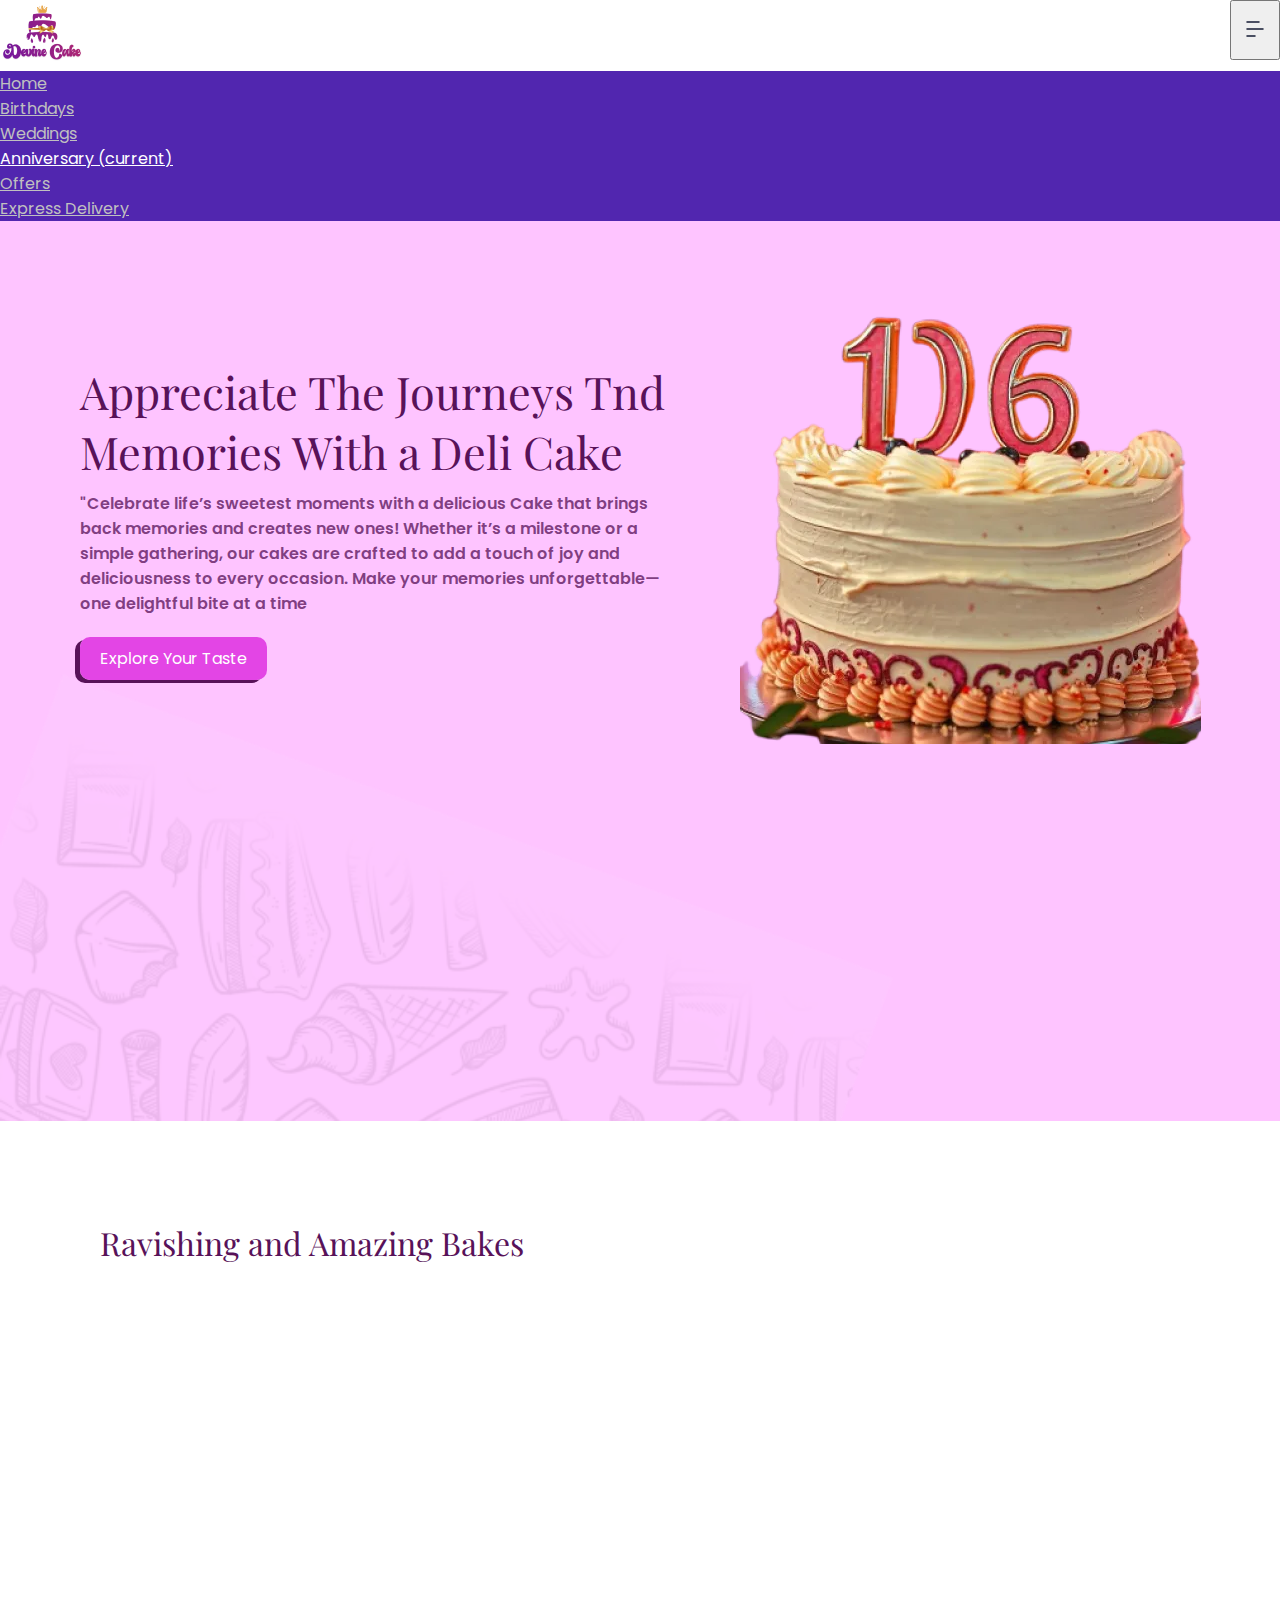
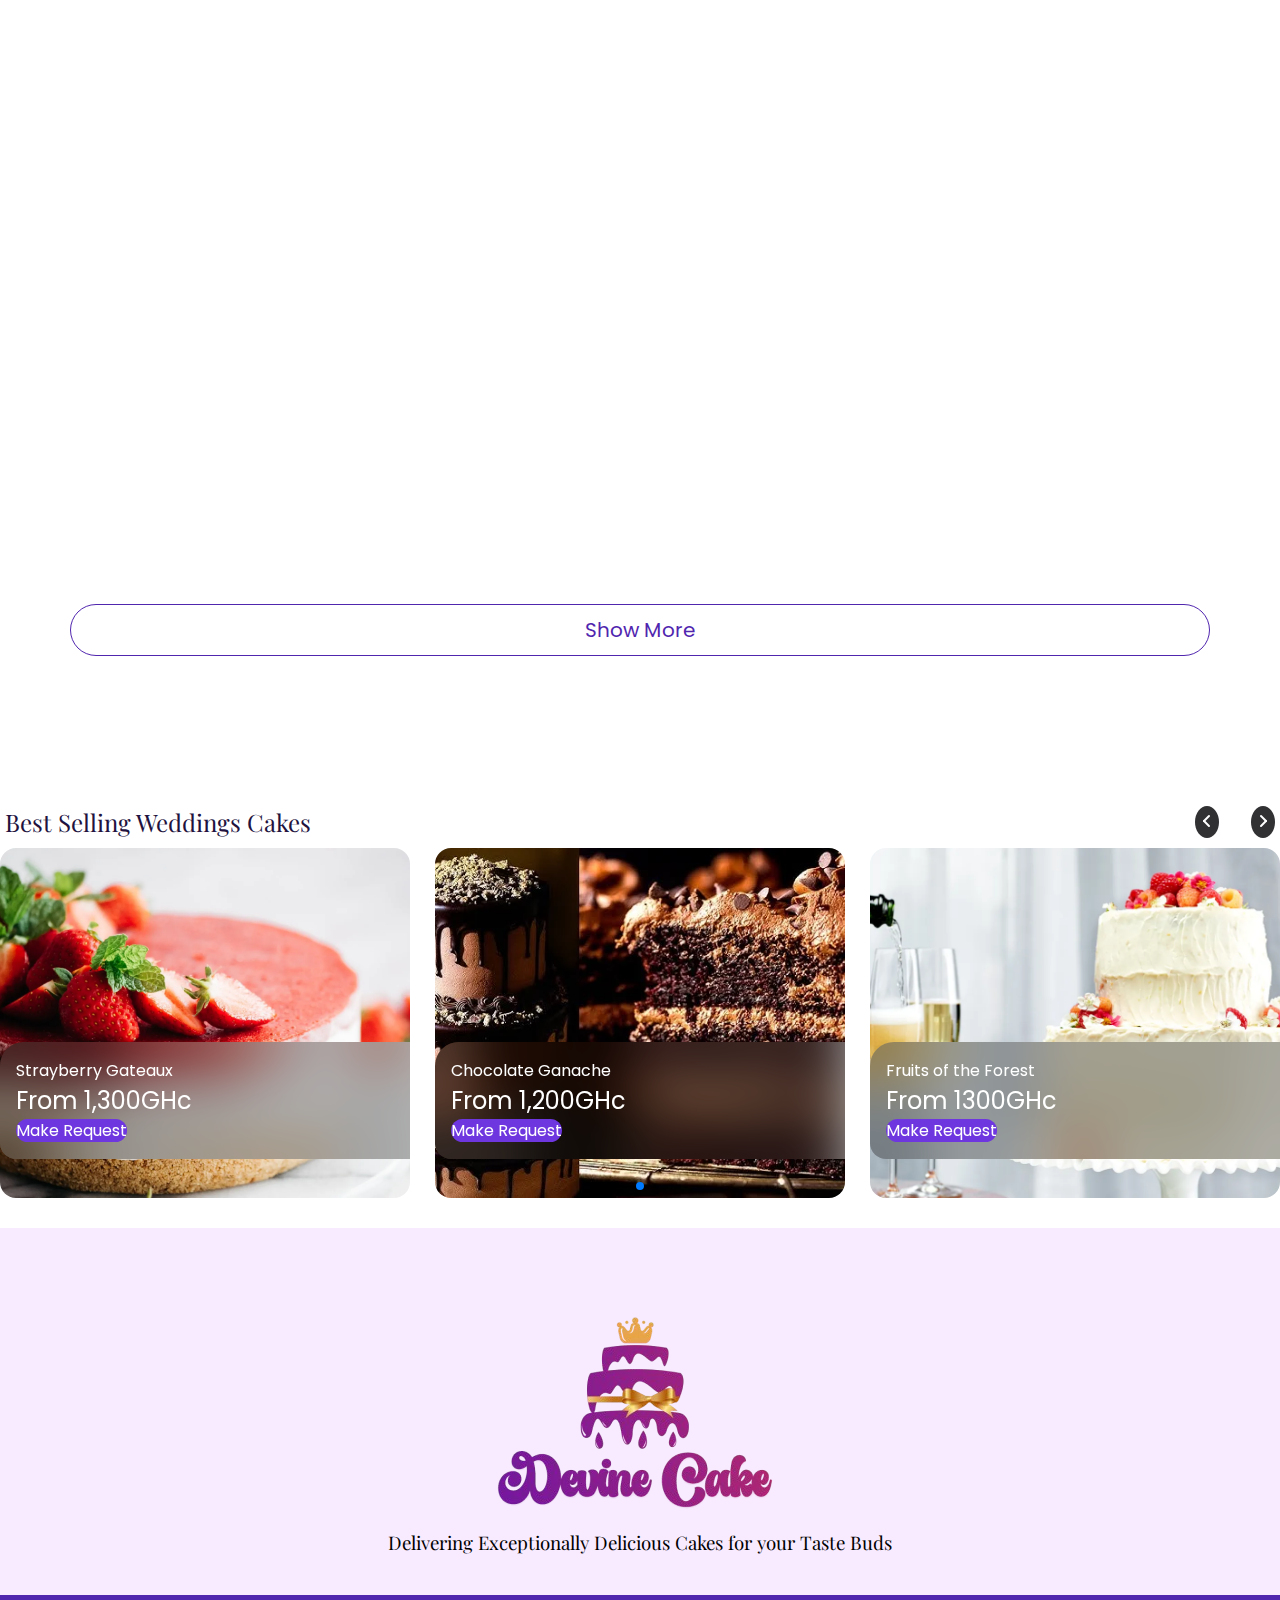
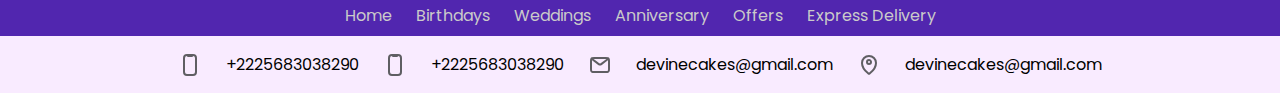
<file: anniversary.html>
<!DOCTYPE html>
<html lang="en">
  <head>
    <title>Devine Cake</title>
    <!-- Required meta tags -->
    <meta charset="utf-8" />
    <meta
      name="viewport"
      content="width=device-width, initial-scale=1, shrink-to-fit=no"
    />
    <link rel="stylesheet" href="/css/index.css" />
    <link rel="stylesheet" href="/css/carol.css" />
    <link rel="stylesheet" href="/css/otherpage.css" />
    <link rel="stylesheet" href="/css/animation.css" />
    <link
      rel="stylesheet"
      href="https://maxcdn.bootstrapcdn.com/font-awesome/4.7.0/css/font-awesome.min.css"
    />
    <!-- Bootstrap CSS v5.2.1 -->
    <link
      href="https://cdn.jsdelivr.net/npm/bootstrap@5.3.2/dist/css/bootstrap.min.css"
      rel="stylesheet"
      integrity="sha384-T3c6CoIi6uLrA9TneNEoa7RxnatzjcDSCmG1MXxSR1GAsXEV/Dwwykc2MPK8M2HN"
      crossorigin="anonymous"
    />
    <link rel="shortcut icon" href="/image/foot-logo.png" type="image/x-icon" />
    <link rel="preconnect" href="https://fonts.googleapis.com" />
    <link rel="preconnect" href="https://fonts.gstatic.com" crossorigin />
    <link
      href="https://fonts.googleapis.com/css2?family=Barlow+Condensed:ital,wght@0,100;0,200;0,300;0,400;0,500;0,600;0,700;0,800;0,900;1,100;1,200;1,300;1,400;1,500;1,600;1,700;1,800;1,900&family=Barlow+Semi+Condensed:ital,wght@0,100;0,200;0,300;0,400;0,500;0,600;0,700;0,800;0,900;1,100;1,200;1,300;1,400;1,500;1,600;1,700;1,800;1,900&family=Montserrat:ital,wght@0,100..900;1,100..900&family=Open+Sans:ital,wght@0,300..800;1,300..800&family=Orbitron:wght@400..900&family=Playfair+Display:ital,wght@0,400..900;1,400..900&family=Poppins:ital,wght@0,100;0,200;0,300;0,400;0,500;0,600;0,700;0,800;0,900;1,100;1,200;1,300;1,400;1,500;1,600;1,700;1,800;1,900&family=Roboto:ital,wght@0,100;0,300;0,400;0,500;0,700;0,900;1,100;1,300;1,400;1,500;1,700;1,900&display=swap"
      rel="stylesheet"
    />

    <link rel="preconnect" href="https://fonts.googleapis.com" />
    <link rel="preconnect" href="https://fonts.gstatic.com" crossorigin />
    <link
      href="https://fonts.googleapis.com/css2?family=Barlow+Condensed:ital,wght@0,100;0,200;0,300;0,400;0,500;0,600;0,700;0,800;0,900;1,100;1,200;1,300;1,400;1,500;1,600;1,700;1,800;1,900&family=Barlow+Semi+Condensed:ital,wght@0,100;0,200;0,300;0,400;0,500;0,600;0,700;0,800;0,900;1,100;1,200;1,300;1,400;1,500;1,600;1,700;1,800;1,900&family=Montserrat:ital,wght@0,100..900;1,100..900&family=Open+Sans:ital,wght@0,300..800;1,300..800&family=Orbitron:wght@400..900&family=Poppins:ital,wght@0,100;0,200;0,300;0,400;0,500;0,600;0,700;0,800;0,900;1,100;1,200;1,300;1,400;1,500;1,600;1,700;1,800;1,900&family=Roboto:ital,wght@0,100;0,300;0,400;0,500;0,700;0,900;1,100;1,300;1,400;1,500;1,700;1,900&display=swap"
      rel="stylesheet"
    />
    <link
      rel="stylesheet"
      href="https://cdn.jsdelivr.net/npm/swiper@11/swiper-bundle.min.css"
    />
  </head>
  <body>
    <!--=====================================================================
=============================================================================
HEADING MENU SECTION 
=====================================================================
=============================================================================
-->

    <header>
      <div class="heading container mt-2">
        <div>
            <!-- <button
                    class="navbar-toggler d-lg-none"
                    type="button"
                    data-bs-toggle="collapse"
                    data-bs-target="#collapsibleNavId"
                    aria-controls="collapsibleNavId"
                    aria-expanded="false"
                    aria-label="Toggle navigation"
                >
                <img src="/image/menu.svg" alt="">
            </button> -->
            <a href="/"><img src="/image/logo.png" loading="lazy" alt="logo"></a>
        </div>

        <div class="head2">
            <button
                    class="navbar-toggler d-lg-none"
                    type="button"
                    data-bs-toggle="collapse"
                    data-bs-target="#collapsibleNavId"
                    aria-controls="collapsibleNavId"
                    aria-expanded="false"
                    aria-label="Toggle navigation"
                >
                <img src="/image/menu.svg" alt="">
            </button>
            <!-- <form action="#">
                <div class="search">
                    <img src="/image/search.svg" alt="search">
                    <input type="search" placeholder="Search for Cakes" name="" id="">
                </div>
            </form>
            <div>
                <img src="/image/favourite.svg" alt="favourite">
                <img src="/image/shopping.svg" alt="shopping">
                <img src="/image/user.svg" alt="user">
            </div> -->
        </div>
    </div>
      <nav class="navbar navbar-expand-sm navbar-light">
        <div class="container">
          <div class="collapse navbar-collapse" id="collapsibleNavId">
            <ul class="navbar-nav me-auto mt-2 mt-lg-0">
              <li class="nav-item">
                <a class="nav-link" href="index.html" aria-current="page"
                  >Home</a
                >
              </li>
              <li class="nav-item">
                <a class="nav-link" href="birthday.html">Birthdays</a>
              </li>
              <li class="nav-item">
                <a class="nav-link" href="wedding.html">Weddings</a>
              </li>
              <li class="nav-item">
                <a class="nav-link actives" href="anniversary.html"
                  >Anniversary <span class="visually-hidden">(current)</span></a
                >
              </li>
              <li class="nav-item">
                <a class="nav-link" href="sizes.html">Offers</a>
              </li>
              <li class="nav-item">
                <a class="nav-link" href="express.html">Express Delivery</a>
              </li>
            </ul>
          </div>
        </div>
      </nav>
    </header>

    <!--=====================================================================
=============================================================================
MAIN DESIGN START HERE 
=====================================================================
=============================================================================
-->

    <main>
      <div class="wedding-hero-container" id="Anniversary-hero-container">
        <div class="wedding-hero-content">
          <div class="wedding-hero-left" id="anniversary-text">
            <h1>
              Appreciate The Journeys Tnd<br />
              Memories With a Deli Cake
            </h1>
            <p>
              "Celebrate life’s sweetest moments with a delicious Cake that
              brings back memories and creates new ones! Whether it’s a
              milestone or a simple gathering, our cakes are crafted to add a
              touch of joy and deliciousness to every occasion. Make your
              memories unforgettable—one delightful bite at a time
            </p>

            <div class="wedding-btn-box" id="Anniversary-btn-box">
              <a href="#" class="wedding-hero-btn">Explore Your Taste </a>
            </div>
          </div>
          <div class="wedding-hero-right">
            <img src="/image/anniversary.webp" alt="" />
          </div>
        </div>

        <div class="wedding-hero-down-image">
          <img src="/image/background.png" alt="background" />
        </div>
      </div>

      <section>
        <div class="products-head-text">
          <h1 id="Anniversary-product-text">Ravishing and Amazing Bakes</h1>
        </div>

        <div class="products-container">
          <!--Card 1 -->

          <div class="products-cards hidden">
            <div class="image">
              <img
                src="/image/products_images/12 inch cake.webp"
                alt="Product Image 1"
              />
            </div>
            <figcaption>
              <p>8 Inches Vanilla Cake</p>
              <h3>800GHc</h3>
            </figcaption>
            <a href="#">Order Now</a>
          </div>

          <!--Card 2 -->

          <div class="products-cards hidden">
            <div class="image">
              <img
                src="/image/products_images/10 Inch Vanilla Wedding Cake.webp"
                alt="Product Image 1"
              />
            </div>
            <figcaption>
              <p>10 Inches Vanilla Cake</p>
              <h3>1,200GHc</h3>
            </figcaption>
            <a href="#">Order Now</a>
          </div>

          <!--Card 3 -->

          <div class="products-cards hidden">
            <div class="image">
              <img
                src="/image/products_images/12 Inch Vanilla Wedding Cake.webp"
                alt="Product Image 1"
              />
            </div>
            <figcaption>
              <p>12 inches Vanilla Cakes</p>
              <h3>1,600GHc</h3>
            </figcaption>
            <a href="#">Order Now</a>
          </div>

          <!--Card 4 -->

          <div class="products-cards hidden large">
            <div class="image">
              <img
                src="/image/products_images/8 inch Chocolate Wedding Cake.webp"
                alt="Product Image 1"
              />
            </div>
            <figcaption>
              <p>8 Inches Chocolate Cake</p>
              <h3>1,000GHc</h3>
            </figcaption>
            <a href="#">Order Now</a>
          </div>

          <!--Card 5 -->

          <div class="products-cards hidden large">
            <div class="image">
              <img
                src="/image/products_images/8 inch Cake.webp"
                alt="Product Image 1"
              />
            </div>
            <figcaption>
              <p>10 Inches Chocolate Cake</p>
              <h3>1,600GHc</h3>
            </figcaption>
            <a href="#">Order Now</a>
          </div>

          <!--Card 6 -->

          <div class="products-cards hidden">
            <div class="image">
              <img
                src="/image/products_images/naked chocolate.webp"
                alt="Product Image 1"
              />
            </div>
            <figcaption>
              <p>12 Inches Chocolate Cake</p>
              <h3>2,000GHc</h3>
            </figcaption>
            <a href="#">Order Now</a>
          </div>

          <!--Card 7 -->

          <div class="products-cards hidden large">
            <div class="image">
              <img
                src="/image/products_images/reimagine.webp"
                alt="Product Image 1"
              />
            </div>
            <figcaption>
              <p>8 Inches Red Velvet Cake</p>
              <h3>1,000GHc</h3>
            </figcaption>
            <a href="#">Order Now</a>
          </div>

          <!--Card 8 -->

          <div class="products-cards hidden">
            <div class="image">
              <img src="/image/wedding/wedding-2.webp" alt="Product Image 1" />
            </div>
            <figcaption>
              <p>10 Inches Red Velvet Cake</p>
              <h3>1,600GHc</h3>
            </figcaption>
            <a href="#">Order Now</a>
          </div>

          <!--Card 9 -->

          <div class="products-cards hidden large">
            <div class="image">
              <img
                src="/image/products_images/Novelty Cake.webp"
                alt="Product Image 1"
              />
            </div>
            <figcaption>
              <p>12 Inches Red Velvet Cake</p>
              <h3>2,000GHc</h3>
            </figcaption>
            <a href="#">Order Now</a>
          </div>
        </div>

        <a href="#" class="btn-More">Show More</a>
      </section>

      <div class="cat container mt-5 mb-5" id="cat">
        <div class="cat-head" data-aos="fade-left">
          <h2>Best Selling Weddings Cakes</h2>
          <div class="control-btn">
            <button
              class="arrow-left swiper-navBtn"
              type="button"
              data-bs-slide="prev"
            >
              <img src="/image/arrow-left.svg" alt="" />
            </button>
            <button
              class="arrow-right swiper-navBtn"
              type="button"
              data-bs-slide="next"
            >
              <img src="/image/arrow-right.svg" alt="" />
            </button>
          </div>
        </div>

        <div class="slide-container swiper cat-body">
          <div class="slide-content">
            <div class="card-wrapper swiper-wrapper">
              <!-- slide start -->
              <div class="card swiper-slide">
                <div class="card-image">
                  <img
                    data-aos="flip-left"
                    src="/image/cakes/strayberry_56.webp"
                    alt=""
                  />
                </div>
                <div class="card-content">
                  <p>Strayberry Gateaux</p>
                  <div>From 1,300GHc</div>
                  <a class="btn" role="button">Make Request</a>
                </div>
              </div>
              <!-- slide end -->
              <!-- slide start -->
              <div class="card swiper-slide">
                <div class="card-image">
                  <img
                    data-aos="flip-left"
                    src="/image/cakes/chocolate.webp"
                    alt=""
                  />
                </div>
                <div class="card-content">
                  <p>Chocolate Ganache</p>
                  <div>From 1,200GHc</div>
                  <a class="btn" role="button">Make Request</a>
                </div>
              </div>
              <!-- slide end -->
              <!-- slide start -->
              <div class="card swiper-slide">
                <div class="card-image">
                  <img
                    data-aos="flip-left"
                    src="/image/cakes/vanilabuttermilk.webp"
                    alt=""
                  />
                </div>
                <div class="card-content">
                  <p>Fruits of the Forest</p>
                  <div>From 1300GHc</div>
                  <a class="btn" role="button">Make Request</a>
                </div>
              </div>
              <!-- slide end -->
              <!-- slide start -->
              <div class="card swiper-slide">
                <div class="card-image">
                  <img
                    data-aos="flip-left"
                    src="/image/cakes/chocolate 2.webp"
                    alt=""
                  />
                </div>
                <div class="card-content">
                  <p>Chocolate Cakes</p>
                  <div>From 1,000GHc</div>
                  <a class="btn" role="button">Make Request</a>
                </div>
              </div>
              <!-- slide end -->
              <!-- slide start -->
              <div class="card swiper-slide">
                <div class="card-image">
                  <img
                    data-aos="flip-left"
                    src="/image/cakes/strayberry_4.webp"
                    alt=""
                  />
                </div>
                <div class="card-content">
                  <p>Strayberry Cakes</p>
                  <div>From 1,300GHc</div>
                  <a class="btn" role="button">Make Request</a>
                </div>
              </div>
              <!-- slide end -->
              <!-- slide start -->
              <div class="card swiper-slide">
                <div class="card-image">
                  <img
                    data-aos="flip-left"
                    src="/image/cakes/vanila cakes.webp"
                    alt=""
                  />
                </div>
                <div class="card-content">
                  <p>Vanilla Cakes</p>
                  <div>From 800GHc</div>
                  <a class="btn" role="button">Make Request</a>
                </div>
              </div>
              <!-- slide end -->
            </div>
          </div>
          <div class="swiper-pagination mt-4"></div>
        </div>
      </div>
    </main>

    <footer class="footer">
      <div class="foot1">
        <img src="/image/foot-logo.png" alt="" />
        <h3>Delivering Exceptionally Delicious Cakes for your Taste Buds</h3>
      </div>
      <div class="foot2">
        <div>
          <span><a href="index.html">Home</a></span>
          <span><a href="birthday.html">Birthdays</a></span>
          <span><a href="wedding.html">Weddings</a></span>
          <span class="actives"
            ><a href="anniversary.html">Anniversary</a></span
          >
          <span><a href="sizes.html">Offers</a></span>
          <span><a href="express.html">Express Delivery</a></span>
        </div>
      </div>
      <div class="foot3">
        <div>
          <div><img src="/image/phone.svg" alt="" />+2225683038290</div>
          <div><img src="/image/phone.svg" alt="" />+2225683038290</div>
          <div><img src="/image/mail.svg" alt="" />devinecakes@gmail.com</div>
          <div><img src="/image/map.svg" alt="" />devinecakes@gmail.com</div>
        </div>
      </div>
    </footer>
    <!-- Bootstrap JavaScript Libraries -->
    <script
      src="https://cdn.jsdelivr.net/npm/@popperjs/core@2.11.8/dist/umd/popper.min.js"
      integrity="sha384-I7E8VVD/ismYTF4hNIPjVp/Zjvgyol6VFvRkX/vR+Vc4jQkC+hVqc2pM8ODewa9r"
      crossorigin="anonymous"
    ></script>

    <script
      src="https://cdn.jsdelivr.net/npm/bootstrap@5.3.2/dist/js/bootstrap.min.js"
      integrity="sha384-BBtl+eGJRgqQAUMxJ7pMwbEyER4l1g+O15P+16Ep7Q9Q+zqX6gSbd85u4mG4QzX+"
      crossorigin="anonymous"
    ></script>
    <script src="https://code.jquery.com/jquery-1.11.1.min.js"></script>
    <script src="https://cdn.jsdelivr.net/npm/swiper@11/swiper-bundle.min.js"></script>
    <script src="/js/carol.js"></script>
    <script src="/js/index.js"></script>
  </body>
</html>
</file>
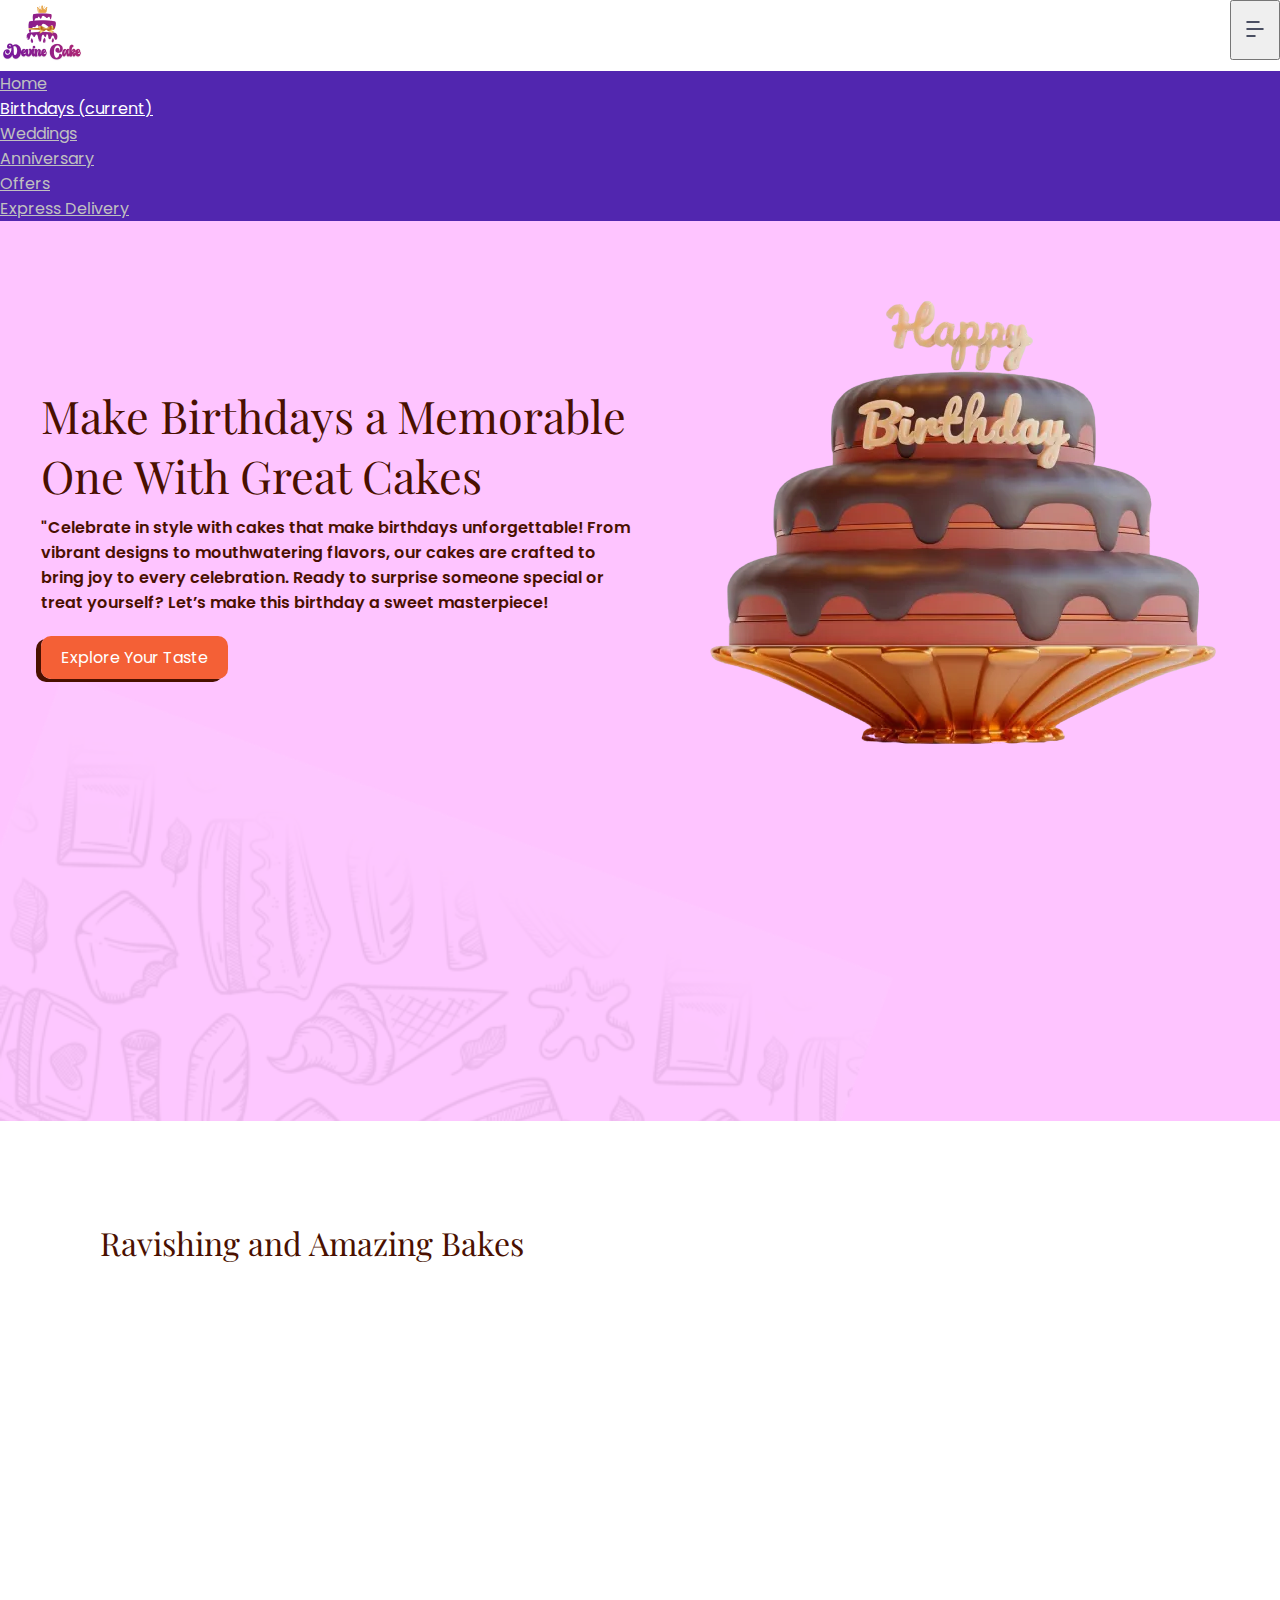
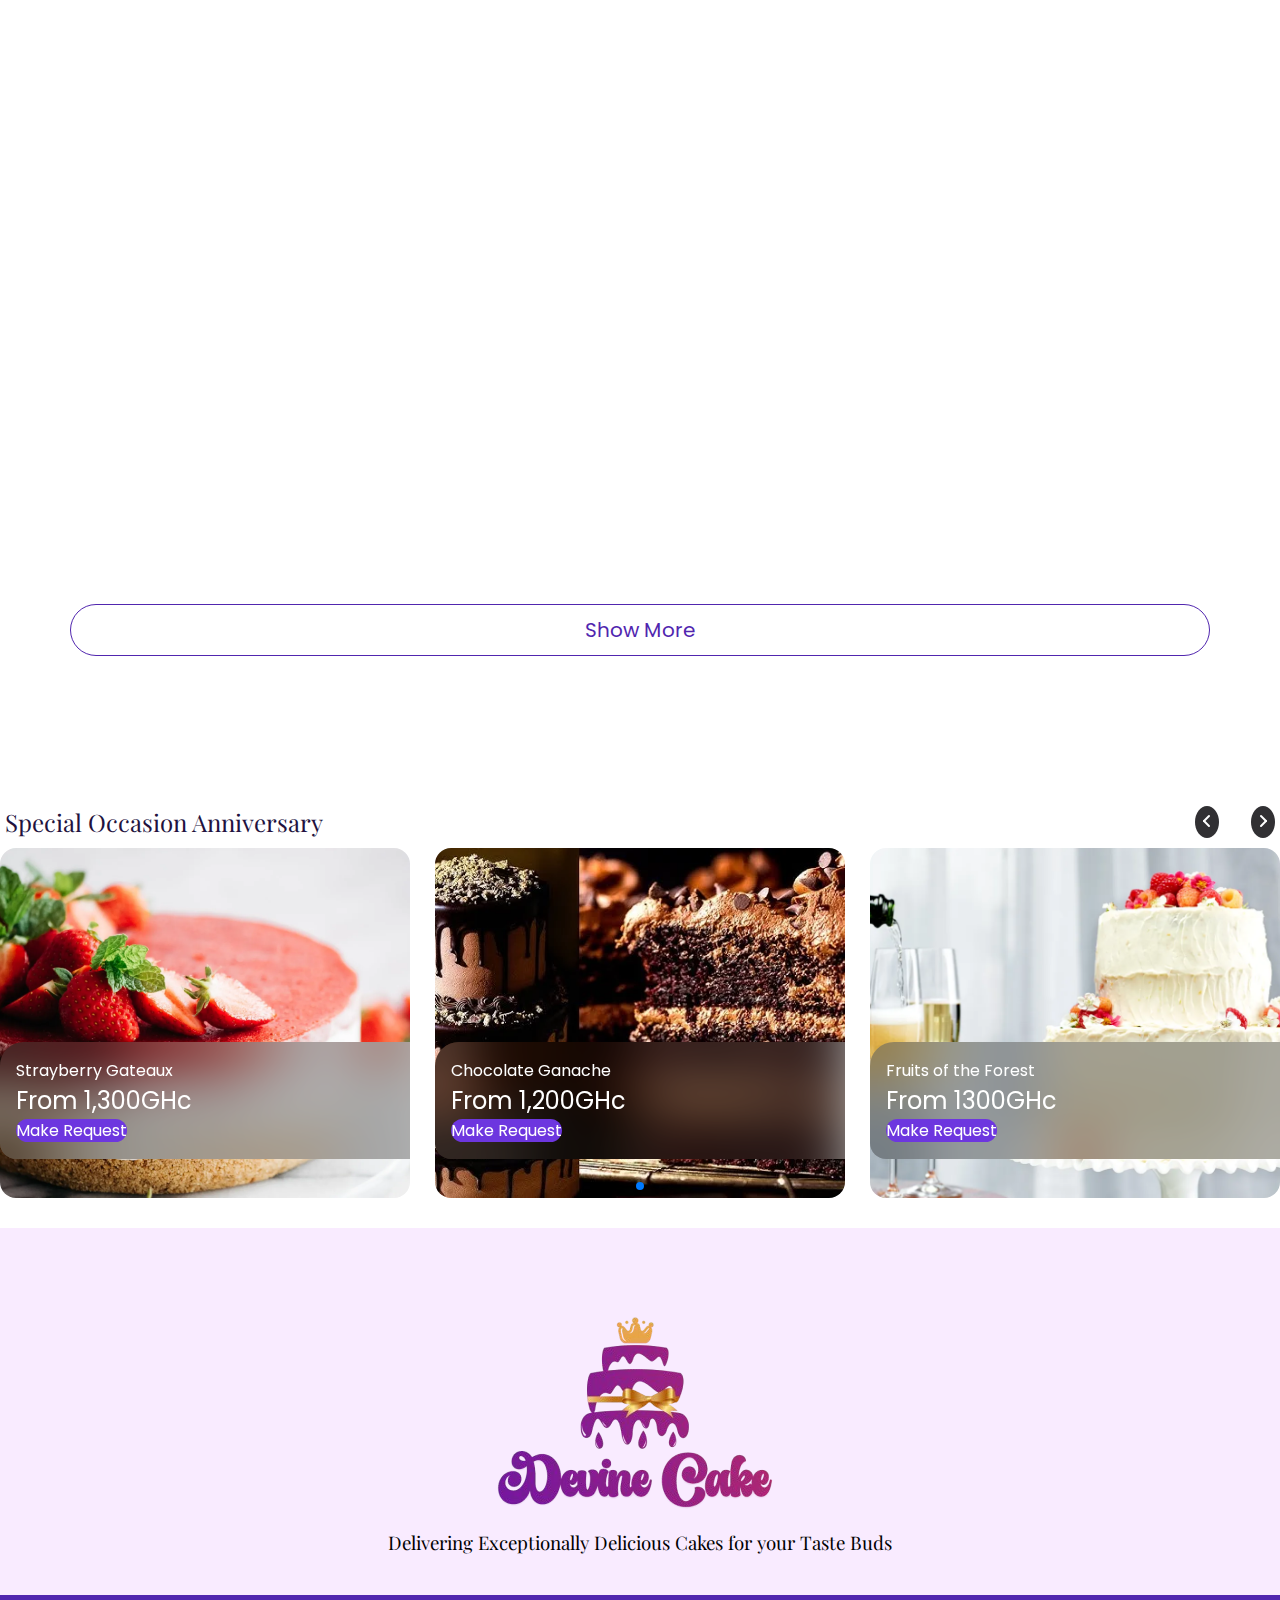
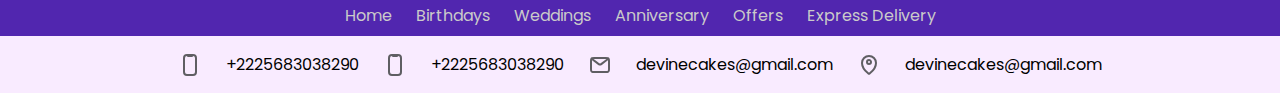
<file: birthday.html>
<!DOCTYPE html>
<html lang="en">
  <head>
    <title>Devine Cake</title>
    <!-- Required meta tags -->
    <meta charset="utf-8" />
    <meta
      name="viewport"
      content="width=device-width, initial-scale=1, shrink-to-fit=no"
    />
    <link rel="stylesheet" href="/css/index.css" />
    <link rel="stylesheet" href="/css/carol.css" />
    <link rel="stylesheet" href="/css/otherpage.css" />
    <link rel="stylesheet" href="/css/animation.css" />
    <link
      rel="stylesheet"
      href="https://maxcdn.bootstrapcdn.com/font-awesome/4.7.0/css/font-awesome.min.css"
    />
    <!-- Bootstrap CSS v5.2.1 -->
    <link
      href="https://cdn.jsdelivr.net/npm/bootstrap@5.3.2/dist/css/bootstrap.min.css"
      rel="stylesheet"
      integrity="sha384-T3c6CoIi6uLrA9TneNEoa7RxnatzjcDSCmG1MXxSR1GAsXEV/Dwwykc2MPK8M2HN"
      crossorigin="anonymous"
    />
    <link rel="preconnect" href="https://fonts.googleapis.com" />
    <link rel="preconnect" href="https://fonts.gstatic.com" crossorigin />
    <link
      href="https://fonts.googleapis.com/css2?family=Barlow+Condensed:ital,wght@0,100;0,200;0,300;0,400;0,500;0,600;0,700;0,800;0,900;1,100;1,200;1,300;1,400;1,500;1,600;1,700;1,800;1,900&family=Barlow+Semi+Condensed:ital,wght@0,100;0,200;0,300;0,400;0,500;0,600;0,700;0,800;0,900;1,100;1,200;1,300;1,400;1,500;1,600;1,700;1,800;1,900&family=Montserrat:ital,wght@0,100..900;1,100..900&family=Open+Sans:ital,wght@0,300..800;1,300..800&family=Orbitron:wght@400..900&family=Playfair+Display:ital,wght@0,400..900;1,400..900&family=Poppins:ital,wght@0,100;0,200;0,300;0,400;0,500;0,600;0,700;0,800;0,900;1,100;1,200;1,300;1,400;1,500;1,600;1,700;1,800;1,900&family=Roboto:ital,wght@0,100;0,300;0,400;0,500;0,700;0,900;1,100;1,300;1,400;1,500;1,700;1,900&display=swap"
      rel="stylesheet"
    />
    <link rel="shortcut icon" href="/image/foot-logo.png" type="image/x-icon" />
    <link rel="preconnect" href="https://fonts.googleapis.com" />
    <link rel="preconnect" href="https://fonts.gstatic.com" crossorigin />
    <link
      href="https://fonts.googleapis.com/css2?family=Barlow+Condensed:ital,wght@0,100;0,200;0,300;0,400;0,500;0,600;0,700;0,800;0,900;1,100;1,200;1,300;1,400;1,500;1,600;1,700;1,800;1,900&family=Barlow+Semi+Condensed:ital,wght@0,100;0,200;0,300;0,400;0,500;0,600;0,700;0,800;0,900;1,100;1,200;1,300;1,400;1,500;1,600;1,700;1,800;1,900&family=Montserrat:ital,wght@0,100..900;1,100..900&family=Open+Sans:ital,wght@0,300..800;1,300..800&family=Orbitron:wght@400..900&family=Poppins:ital,wght@0,100;0,200;0,300;0,400;0,500;0,600;0,700;0,800;0,900;1,100;1,200;1,300;1,400;1,500;1,600;1,700;1,800;1,900&family=Roboto:ital,wght@0,100;0,300;0,400;0,500;0,700;0,900;1,100;1,300;1,400;1,500;1,700;1,900&display=swap"
      rel="stylesheet"
    />
    <link
      rel="stylesheet"
      href="https://cdn.jsdelivr.net/npm/swiper@11/swiper-bundle.min.css"
    />
  </head>
  <body>
    <!--=====================================================================
=============================================================================
HEADING MENU SECTION 
=====================================================================
=============================================================================
-->

    <header>
      <div class="heading container mt-2">
        <div>
            <!-- <button
                    class="navbar-toggler d-lg-none"
                    type="button"
                    data-bs-toggle="collapse"
                    data-bs-target="#collapsibleNavId"
                    aria-controls="collapsibleNavId"
                    aria-expanded="false"
                    aria-label="Toggle navigation"
                >
                <img src="/image/menu.svg" alt="">
            </button> -->
            <a href="/"><img src="/image/logo.png" loading="lazy" alt="logo"></a>
        </div>

        <div class="head2">
            <button
                    class="navbar-toggler d-lg-none"
                    type="button"
                    data-bs-toggle="collapse"
                    data-bs-target="#collapsibleNavId"
                    aria-controls="collapsibleNavId"
                    aria-expanded="false"
                    aria-label="Toggle navigation"
                >
                <img src="/image/menu.svg" alt="">
            </button>
            <!-- <form action="#">
                <div class="search">
                    <img src="/image/search.svg" alt="search">
                    <input type="search" placeholder="Search for Cakes" name="" id="">
                </div>
            </form>
            <div>
                <img src="/image/favourite.svg" alt="favourite">
                <img src="/image/shopping.svg" alt="shopping">
                <img src="/image/user.svg" alt="user">
            </div> -->
        </div>
    </div>
      <nav class="navbar navbar-expand-sm navbar-light">
        <div class="container">
          <div class="collapse navbar-collapse" id="collapsibleNavId">
            <ul class="navbar-nav me-auto mt-2 mt-lg-0">
              <li class="nav-item">
                <a class="nav-link" href="index.html" aria-current="page"
                  >Home</a
                >
              </li>
              <li class="nav-item">
                <a class="nav-link actives" href="birthday.html"
                  >Birthdays <span class="visually-hidden">(current)</span></a
                >
              </li>
              <li class="nav-item">
                <a class="nav-link" href="wedding.html">Weddings</a>
              </li>
              <li class="nav-item">
                <a class="nav-link" href="anniversary.html">Anniversary</a>
              </li>
              <li class="nav-item">
                <a class="nav-link" href="sizes.html">Offers</a>
              </li>
              <li class="nav-item">
                <a class="nav-link" href="express.html">Express Delivery</a>
              </li>
            </ul>
          </div>
        </div>
      </nav>
    </header>

    <!--=====================================================================
=============================================================================
MAIN DESIGN START HERE 
=====================================================================
=============================================================================
-->

    <main>
      <div class="wedding-hero-container" id="Anniversary-hero-container">
        <div class="wedding-hero-content">
          <div class="wedding-hero-left" id="Birthday-text">
            <h1>
              Make Birthdays a Memorable <br />
              One With Great Cakes
            </h1>
            <p>
              "Celebrate in style with cakes that make birthdays unforgettable!
              From vibrant designs to mouthwatering flavors, our cakes are
              crafted to bring joy to every celebration. Ready to surprise
              someone special or treat yourself? Let’s make this birthday a
              sweet masterpiece!
            </p>

            <div class="wedding-btn-box" id="Birthday-btn-box">
              <a href="#" class="wedding-hero-btn">Explore Your Taste </a>
            </div>
          </div>
          <div class="wedding-hero-right">
            <img src="/image/birthday.webp" alt="" />
          </div>
        </div>

        <div class="wedding-hero-down-image">
          <img src="/image/background.png" alt="background" />
        </div>
      </div>

      <section>
        <div class="products-head-text">
          <h1 id="Birthday-product-text">Ravishing and Amazing Bakes</h1>
        </div>

        <div class="products-container">
          <!--Card 1 -->

          <div class="products-cards hidden">
            <div class="image">
              <img
                src="/image/products_images/12 inch cake.webp"
                alt="Product Image 1"
              />
            </div>
            <figcaption>
              <p>8 Inches Vanilla Cake</p>
              <h3>360GHc</h3>
            </figcaption>
            <a href="#">Order Now</a>
          </div>

          <!--Card 2 -->

          <div class="products-cards hidden">
            <div class="image">
              <img
                src="/image/products_images/10 Inch Vanilla Wedding Cake.webp"
                alt="Product Image 1"
              />
            </div>
            <figcaption>
              <p>10 Inches Vanilla Cake</p>
              <h3>450GHc</h3>
            </figcaption>
            <a href="#">Order Now</a>
          </div>

          <!--Card 3 -->

          <div class="products-cards hidden">
            <div class="image">
              <img
                src="/image/products_images/12 Inch Vanilla Wedding Cake.webp"
                alt="Product Image 1"
              />
            </div>
            <figcaption>
              <p>12 inches Vanilla Cakes</p>
              <h3>520GHc</h3>
            </figcaption>
            <a href="#">Order Now</a>
          </div>

          <!--Card 4 -->

          <div class="products-cards hidden large">
            <div class="image">
              <img
                src="/image/products_images/8 inch Chocolate Wedding Cake.webp"
                alt="Product Image 1"
              />
            </div>
            <figcaption>
              <p>8 Inches Chocolate Cake</p>
              <h3>360GHc</h3>
            </figcaption>
            <a href="#">Order Now</a>
          </div>

          <!--Card 5 -->

          <div class="products-cards hidden large">
            <div class="image">
              <img
                src="/image/products_images/8 inch Cake.webp"
                alt="Product Image 1"
              />
            </div>
            <figcaption>
              <p>10 Inches Chocolate Cake</p>
              <h3>450GHc</h3>
            </figcaption>
            <a href="#">Order Now</a>
          </div>

          <!--Card 6 -->

          <div class="products-cards hidden">
            <div class="image">
              <img
                src="/image/products_images/naked chocolate.webp"
                alt="Product Image 1"
              />
            </div>
            <figcaption>
              <p>12 Inches Chocolate Cake</p>
              <h3>520GHc</h3>
            </figcaption>
            <a href="#">Order Now</a>
          </div>

          <!--Card 7 -->

          <div class="products-cards hidden large">
            <div class="image">
              <img
                src="/image/products_images/reimagine.webp"
                alt="Product Image 1"
              />
            </div>
            <figcaption>
              <p>8 Inches Red Velvet Cake</p>
              <h3>360GHc</h3>
            </figcaption>
            <a href="#">Order Now</a>
          </div>

          <!--Card 8 -->

          <div class="products-cards hidden">
            <div class="image">
              <img src="/image/wedding/wedding-2.webp" alt="Product Image 1" />
            </div>
            <figcaption>
              <p>10 Inches Red Velvet Cake</p>
              <h3>450GHc</h3>
            </figcaption>
            <a href="#">Order Now</a>
          </div>

          <!--Card 9 -->

          <div class="products-cards hidden large">
            <div class="image">
              <img
                src="/image/products_images/Novelty Cake.webp"
                alt="Product Image 1"
              />
            </div>
            <figcaption>
              <p>12 Inches Red Velvet Cake</p>
              <h3>520GHc</h3>
            </figcaption>
            <a href="#">Order Now</a>
          </div>
        </div>

        <a href="#" class="btn-More">Show More</a>
      </section>

      <div class="cat container mt-5 mb-5" id="cat">
        <div class="cat-head" data-aos="fade-left">
          <h2>Special Occasion Anniversary</h2>
          <div class="control-btn">
            <button
              class="arrow-left swiper-navBtn"
              type="button"
              data-bs-slide="prev"
            >
              <img src="/image/arrow-left.svg" alt="" />
            </button>
            <button
              class="arrow-right swiper-navBtn"
              type="button"
              data-bs-slide="next"
            >
              <img src="/image/arrow-right.svg" alt="" />
            </button>
          </div>
        </div>

        <div class="slide-container swiper cat-body">
          <div class="slide-content">
            <div class="card-wrapper swiper-wrapper">
              <!-- slide start -->
              <div class="card swiper-slide">
                <div class="card-image">
                  <img
                    data-aos="flip-left"
                    src="/image/cakes/strayberry_56.webp"
                    alt=""
                  />
                </div>
                <div class="card-content">
                  <p>Strayberry Gateaux</p>
                  <div>From 1,300GHc</div>
                  <a class="btn" role="button">Make Request</a>
                </div>
              </div>
              <!-- slide end -->
              <!-- slide start -->
              <div class="card swiper-slide">
                <div class="card-image">
                  <img
                    data-aos="flip-left"
                    src="/image/cakes/chocolate.webp"
                    alt=""
                  />
                </div>
                <div class="card-content">
                  <p>Chocolate Ganache</p>
                  <div>From 1,200GHc</div>
                  <a class="btn" role="button">Make Request</a>
                </div>
              </div>
              <!-- slide end -->
              <!-- slide start -->
              <div class="card swiper-slide">
                <div class="card-image">
                  <img
                    data-aos="flip-left"
                    src="/image/cakes/vanilabuttermilk.webp"
                    alt=""
                  />
                </div>
                <div class="card-content">
                  <p>Fruits of the Forest</p>
                  <div>From 1300GHc</div>
                  <a class="btn" role="button">Make Request</a>
                </div>
              </div>
              <!-- slide end -->
              <!-- slide start -->
              <div class="card swiper-slide">
                <div class="card-image">
                  <img
                    data-aos="flip-left"
                    src="/image/cakes/chocolate 2.webp"
                    alt=""
                  />
                </div>
                <div class="card-content">
                  <p>Chocolate Cakes</p>
                  <div>From 1,000GHc</div>
                  <a class="btn" role="button">Make Request</a>
                </div>
              </div>
              <!-- slide end -->
              <!-- slide start -->
              <div class="card swiper-slide">
                <div class="card-image">
                  <img
                    data-aos="flip-left"
                    src="/image/cakes/strayberry_4.webp"
                    alt=""
                  />
                </div>
                <div class="card-content">
                  <p>Strayberry Cakes</p>
                  <div>From 1,300GHc</div>
                  <a class="btn" role="button">Make Request</a>
                </div>
              </div>
              <!-- slide end -->
              <!-- slide start -->
              <div class="card swiper-slide">
                <div class="card-image">
                  <img
                    data-aos="flip-left"
                    src="/image/cakes/vanila cakes.webp"
                    alt=""
                  />
                </div>
                <div class="card-content">
                  <p>Vanilla Cakes</p>
                  <div>From 800GHc</div>
                  <a class="btn" role="button">Make Request</a>
                </div>
              </div>
              <!-- slide end -->
            </div>
          </div>
          <div class="swiper-pagination mt-4"></div>
        </div>
      </div>
    </main>

    <footer class="footer">
      <div class="foot1">
        <img src="/image/foot-logo.png" alt="" />
        <h3>Delivering Exceptionally Delicious Cakes for your Taste Buds</h3>
      </div>
      <div class="foot2">
        <div>
          <span><a href="index.html">Home</a></span>
          <span class="actives"><a href="birthday.html">Birthdays</a></span>
          <span><a href="wedding.html">Weddings</a></span>
          <span><a href="anniversary.html">Anniversary</a></span>
          <span><a href="sizes.html">Offers</a></span>
          <span><a href="express.html">Express Delivery</a></span>
        </div>
      </div>
      <div class="foot3">
        <div>
          <div><img src="/image/phone.svg" alt="" />+2225683038290</div>
          <div><img src="/image/phone.svg" alt="" />+2225683038290</div>
          <div><img src="/image/mail.svg" alt="" />devinecakes@gmail.com</div>
          <div><img src="/image/map.svg" alt="" />devinecakes@gmail.com</div>
        </div>
      </div>
    </footer>
    <!-- Bootstrap JavaScript Libraries -->
    <script
      src="https://cdn.jsdelivr.net/npm/@popperjs/core@2.11.8/dist/umd/popper.min.js"
      integrity="sha384-I7E8VVD/ismYTF4hNIPjVp/Zjvgyol6VFvRkX/vR+Vc4jQkC+hVqc2pM8ODewa9r"
      crossorigin="anonymous"
    ></script>

    <script
      src="https://cdn.jsdelivr.net/npm/bootstrap@5.3.2/dist/js/bootstrap.min.js"
      integrity="sha384-BBtl+eGJRgqQAUMxJ7pMwbEyER4l1g+O15P+16Ep7Q9Q+zqX6gSbd85u4mG4QzX+"
      crossorigin="anonymous"
    ></script>
    <script src="https://cdn.jsdelivr.net/npm/swiper@11/swiper-bundle.min.js"></script>
    <script src="https://code.jquery.com/jquery-1.11.1.min.js"></script>

    <script src="/js/carol.js"></script>
    <script src="/js/index.js"></script>
  </body>
</html>
</file>
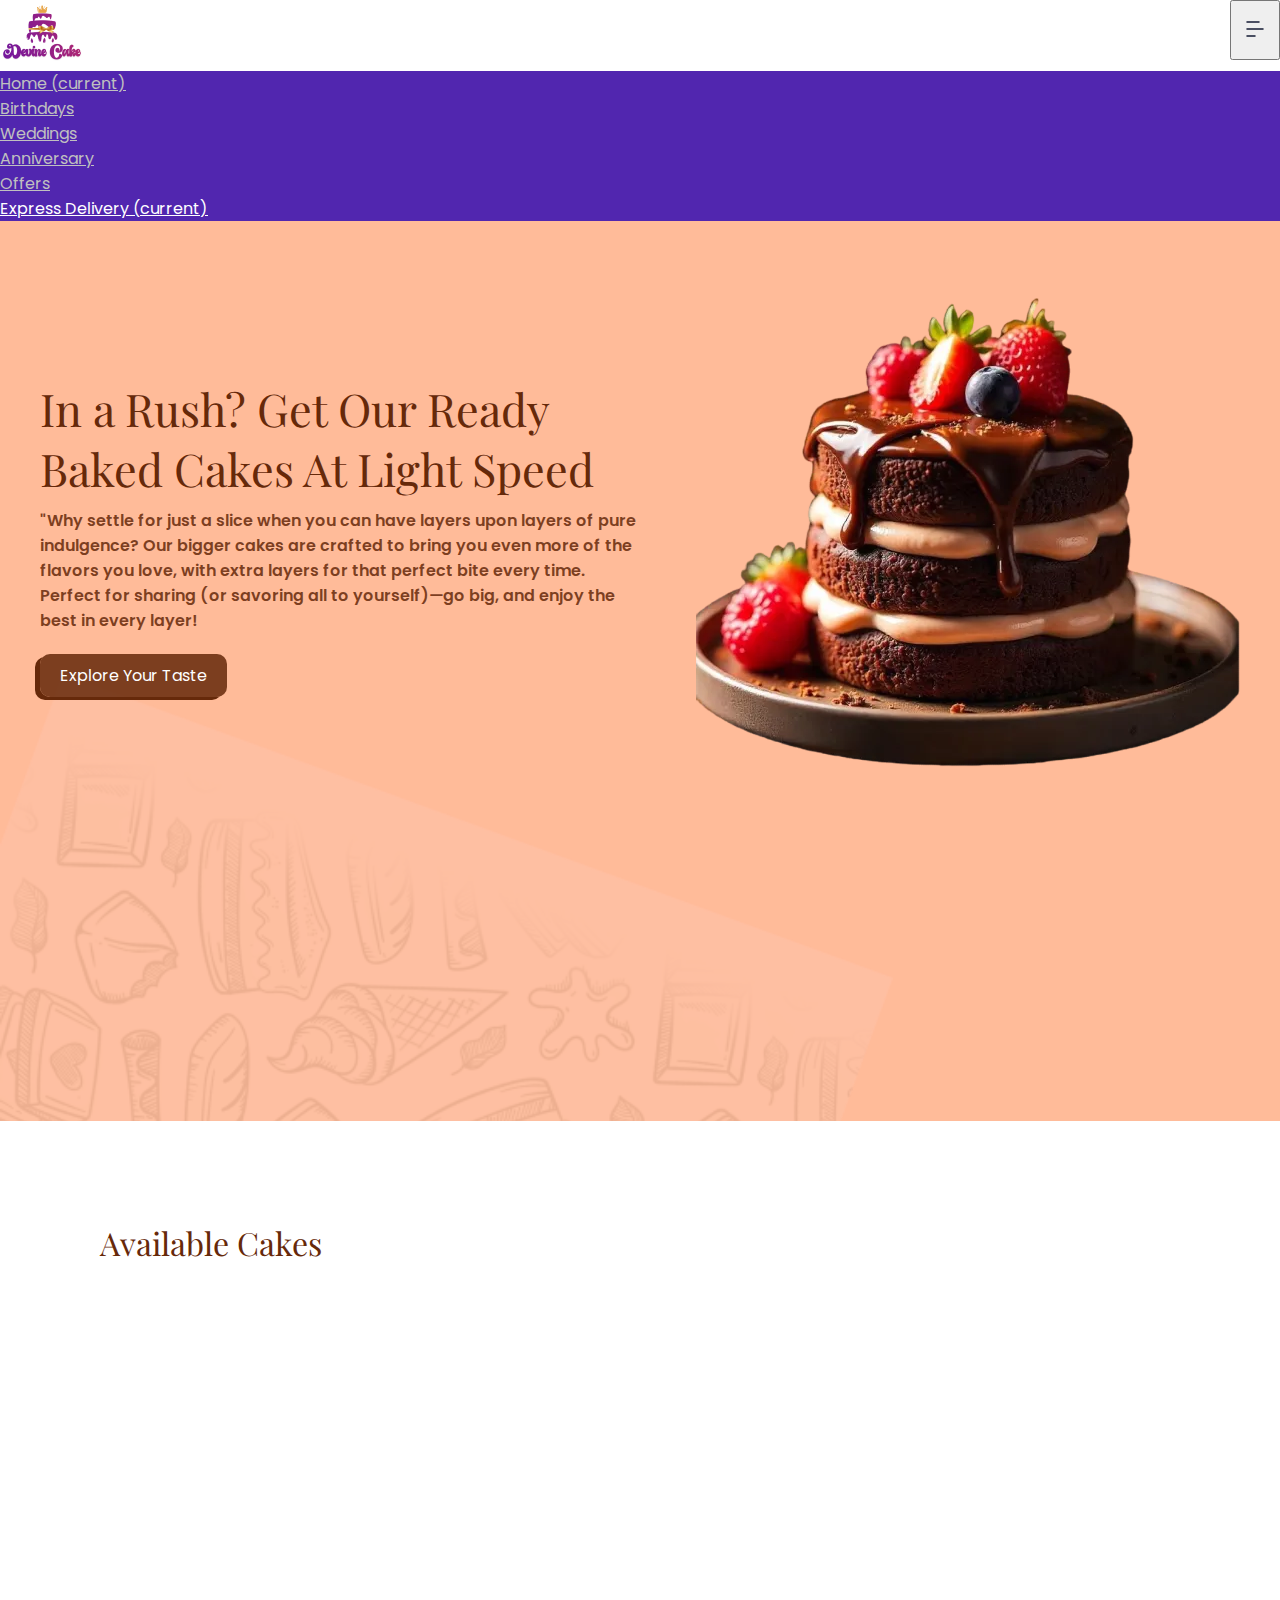
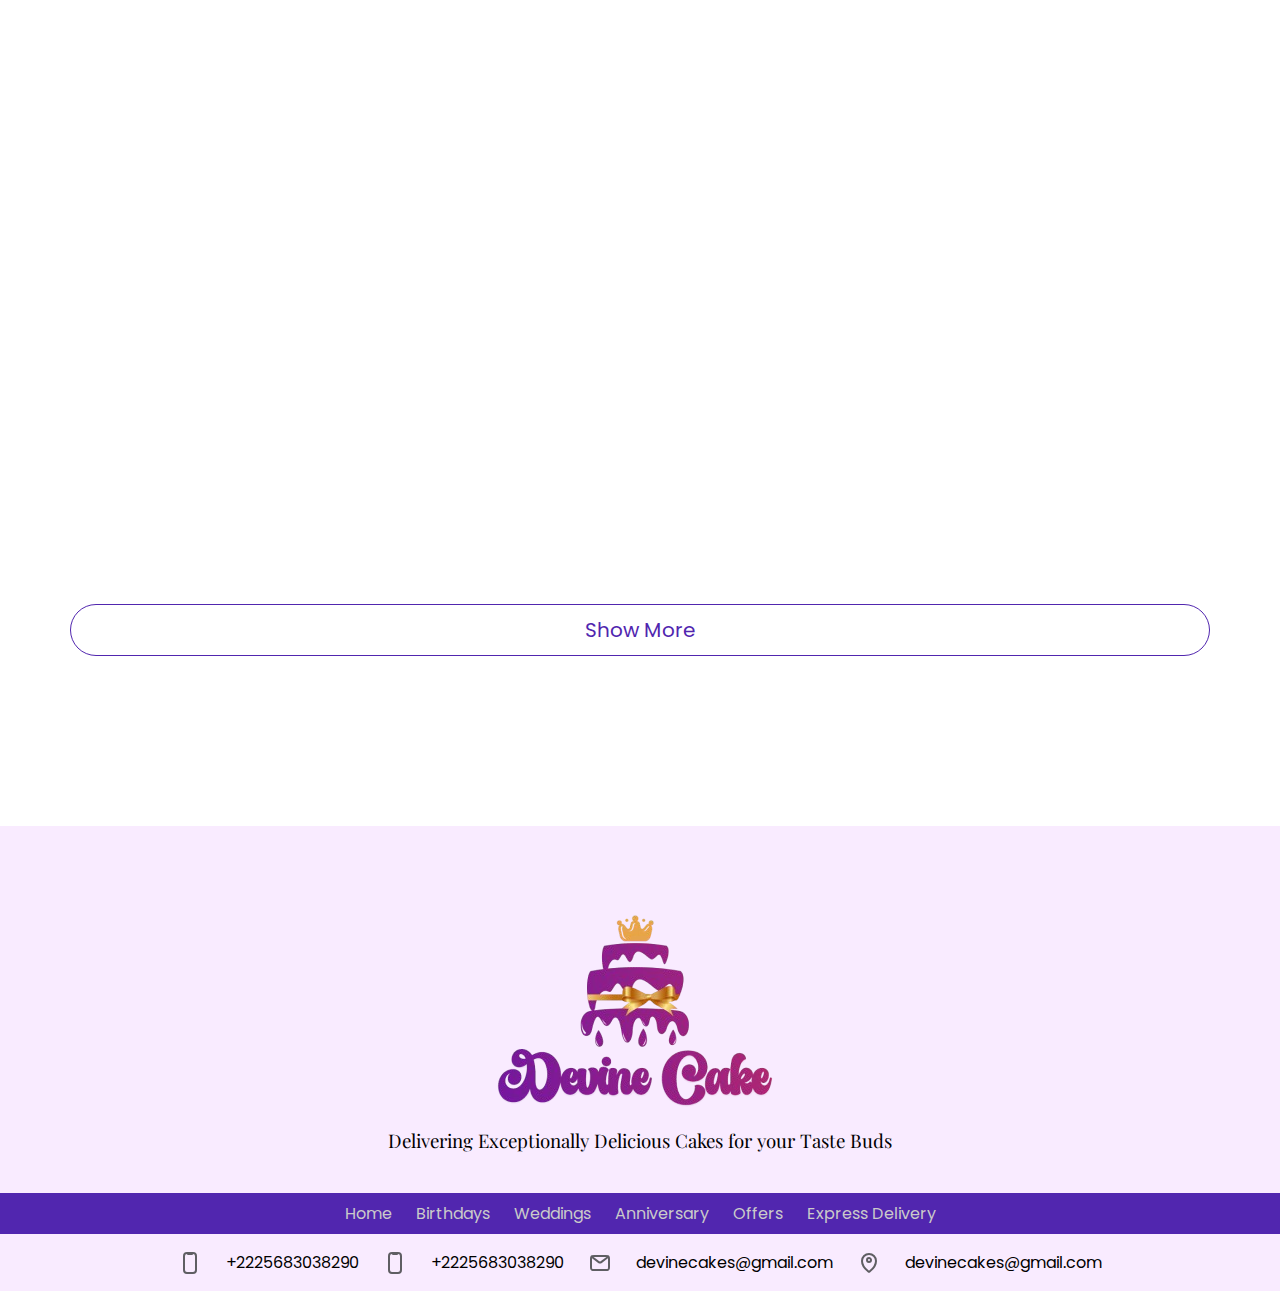
<file: express.html>
<!DOCTYPE html>
<html lang="en">
  <head>
    <title>Devine Cake</title>
    <!-- Required meta tags -->
    <meta charset="utf-8" />
    <meta
      name="viewport"
      content="width=device-width, initial-scale=1, shrink-to-fit=no"
    />
    <link rel="stylesheet" href="/css/index.css" />
    <link rel="stylesheet" href="/css/carol.css" />
    <link rel="stylesheet" href="/css/otherpage.css" />
    <link rel="stylesheet" href="/css/animation.css" />
    <link
      rel="stylesheet"
      href="https://maxcdn.bootstrapcdn.com/font-awesome/4.7.0/css/font-awesome.min.css"
    />
    <!-- Bootstrap CSS v5.2.1 -->
    <link
      href="https://cdn.jsdelivr.net/npm/bootstrap@5.3.2/dist/css/bootstrap.min.css"
      rel="stylesheet"
      integrity="sha384-T3c6CoIi6uLrA9TneNEoa7RxnatzjcDSCmG1MXxSR1GAsXEV/Dwwykc2MPK8M2HN"
      crossorigin="anonymous"
    />
    <link rel="preconnect" href="https://fonts.googleapis.com" />
    <link rel="preconnect" href="https://fonts.gstatic.com" crossorigin />
    <link
      href="https://fonts.googleapis.com/css2?family=Barlow+Condensed:ital,wght@0,100;0,200;0,300;0,400;0,500;0,600;0,700;0,800;0,900;1,100;1,200;1,300;1,400;1,500;1,600;1,700;1,800;1,900&family=Barlow+Semi+Condensed:ital,wght@0,100;0,200;0,300;0,400;0,500;0,600;0,700;0,800;0,900;1,100;1,200;1,300;1,400;1,500;1,600;1,700;1,800;1,900&family=Montserrat:ital,wght@0,100..900;1,100..900&family=Open+Sans:ital,wght@0,300..800;1,300..800&family=Orbitron:wght@400..900&family=Playfair+Display:ital,wght@0,400..900;1,400..900&family=Poppins:ital,wght@0,100;0,200;0,300;0,400;0,500;0,600;0,700;0,800;0,900;1,100;1,200;1,300;1,400;1,500;1,600;1,700;1,800;1,900&family=Roboto:ital,wght@0,100;0,300;0,400;0,500;0,700;0,900;1,100;1,300;1,400;1,500;1,700;1,900&display=swap"
      rel="stylesheet"
    />
    <link rel="shortcut icon" href="/image/foot-logo.png" type="image/x-icon" />
    <link rel="preconnect" href="https://fonts.googleapis.com" />
    <link rel="preconnect" href="https://fonts.gstatic.com" crossorigin />
    <link
      href="https://fonts.googleapis.com/css2?family=Barlow+Condensed:ital,wght@0,100;0,200;0,300;0,400;0,500;0,600;0,700;0,800;0,900;1,100;1,200;1,300;1,400;1,500;1,600;1,700;1,800;1,900&family=Barlow+Semi+Condensed:ital,wght@0,100;0,200;0,300;0,400;0,500;0,600;0,700;0,800;0,900;1,100;1,200;1,300;1,400;1,500;1,600;1,700;1,800;1,900&family=Montserrat:ital,wght@0,100..900;1,100..900&family=Open+Sans:ital,wght@0,300..800;1,300..800&family=Orbitron:wght@400..900&family=Poppins:ital,wght@0,100;0,200;0,300;0,400;0,500;0,600;0,700;0,800;0,900;1,100;1,200;1,300;1,400;1,500;1,600;1,700;1,800;1,900&family=Roboto:ital,wght@0,100;0,300;0,400;0,500;0,700;0,900;1,100;1,300;1,400;1,500;1,700;1,900&display=swap"
      rel="stylesheet"
    />
  </head>
  <body>
    <!--=====================================================================
=============================================================================
HEADING MENU SECTION 
=====================================================================
=============================================================================
-->

    <header>
      <div class="heading container mt-2">
        <div>
            <!-- <button
                    class="navbar-toggler d-lg-none"
                    type="button"
                    data-bs-toggle="collapse"
                    data-bs-target="#collapsibleNavId"
                    aria-controls="collapsibleNavId"
                    aria-expanded="false"
                    aria-label="Toggle navigation"
                >
                <img src="/image/menu.svg" alt="">
            </button> -->
            <a href="/"><img src="/image/logo.png" loading="lazy" alt="logo"></a>
        </div>

        <div class="head2">
            <button
                    class="navbar-toggler d-lg-none"
                    type="button"
                    data-bs-toggle="collapse"
                    data-bs-target="#collapsibleNavId"
                    aria-controls="collapsibleNavId"
                    aria-expanded="false"
                    aria-label="Toggle navigation"
                >
                <img src="/image/menu.svg" alt="">
            </button>
            <!-- <form action="#">
                <div class="search">
                    <img src="/image/search.svg" alt="search">
                    <input type="search" placeholder="Search for Cakes" name="" id="">
                </div>
            </form>
            <div>
                <img src="/image/favourite.svg" alt="favourite">
                <img src="/image/shopping.svg" alt="shopping">
                <img src="/image/user.svg" alt="user">
            </div> -->
        </div>
    </div>
      <nav class="navbar navbar-expand-sm navbar-light">
        <div class="container">
          <div class="collapse navbar-collapse" id="collapsibleNavId">
            <ul class="navbar-nav me-auto mt-2 mt-lg-0">
              <li class="nav-item">
                <a class="nav-link" href="index.html" aria-current="page"
                  >Home <span class="visually-hidden">(current)</span></a
                >
              </li>
              <li class="nav-item">
                <a class="nav-link" href="birthday.html">Birthdays</a>
              </li>
              <li class="nav-item">
                <a class="nav-link" href="wedding.html">Weddings</a>
              </li>
              <li class="nav-item">
                <a class="nav-link" href="anniversary.html">Anniversary</a>
              </li>
              <li class="nav-item">
                <a class="nav-link" href="sizes.html">Offers</a>
              </li>
              <li class="nav-item">
                <a class="nav-link actives" href="express.html"
                  >Express Delivery
                  <span class="visually-hidden">(current)</span></a
                >
              </li>
            </ul>
          </div>
        </div>
      </nav>
    </header>

    <!--=====================================================================
=============================================================================
MAIN DESIGN START HERE 
=====================================================================
=============================================================================
-->

    <main>
      <div class="wedding-hero-container" id="express-hero-container">
        <div class="wedding-hero-content">
          <div class="wedding-hero-left" id="express-text">
            <h1>
              In a Rush? Get Our Ready <br />
              Baked Cakes At Light Speed
            </h1>
            <p>
              "Why settle for just a slice when you can have layers upon layers
              of pure indulgence? Our bigger cakes are crafted to bring you even
              more of the flavors you love, with extra layers for that perfect
              bite every time. Perfect for sharing (or savoring all to
              yourself)—go big, and enjoy the best in every layer!
            </p>

            <div class="wedding-btn-box" id="express-btn-box">
              <a href="#" class="wedding-hero-btn">Explore Your Taste </a>
            </div>
          </div>
          <div class="wedding-hero-right">
            <img src="/image/express.webp" alt="" />
          </div>
        </div>

        <div class="wedding-hero-down-image">
          <img src="/image/background.png" alt="background" />
        </div>
      </div>

      <section>
        <div class="products-head-text">
          <h1 id="express-product-text">Available Cakes</h1>
        </div>

        <div class="products-container">
          <!--Card 1 -->

          <div class="products-cards hidden">
            <div class="image">
              <img
                src="/image/products_images/12 inch cake.webp"
                alt="Product Image 1"
              />
            </div>
            <figcaption>
              <p>8 Inches Vanilla Cake</p>
              <h3>800GHc</h3>
            </figcaption>
            <a href="#">Order Now</a>
          </div>

          <!--Card 2 -->

          <div class="products-cards hidden">
            <div class="image">
              <img
                src="/image/products_images/10 Inch Vanilla Wedding Cake.webp"
                alt="Product Image 1"
              />
            </div>
            <figcaption>
              <p>10 Inches Vanilla Cake</p>
              <h3>1,200GHc</h3>
            </figcaption>
            <a href="#">Order Now</a>
          </div>

          <!--Card 3 -->

          <div class="products-cards hidden">
            <div class="image">
              <img
                src="/image/products_images/12 Inch Vanilla Wedding Cake.webp"
                alt="Product Image 1"
              />
            </div>
            <figcaption>
              <p>12 inches Vanilla Cakes</p>
              <h3>1,600GHc</h3>
            </figcaption>
            <a href="#">Order Now</a>
          </div>

          <!--Card 4 -->

          <div class="products-cards hidden large">
            <div class="image">
              <img
                src="/image/products_images/8 inch Chocolate Wedding Cake.webp"
                alt="Product Image 1"
              />
            </div>
            <figcaption>
              <p>8 Inches Chocolate Cake</p>
              <h3>1,000GHc</h3>
            </figcaption>
            <a href="#">Order Now</a>
          </div>

          <!--Card 5 -->

          <div class="products-cards hidden large">
            <div class="image">
              <img
                src="/image/products_images/8 inch Cake.webp"
                alt="Product Image 1"
              />
            </div>
            <figcaption>
              <p>10 Inches Chocolate Cake</p>
              <h3>1,600GHc</h3>
            </figcaption>
            <a href="#">Order Now</a>
          </div>

          <!--Card 6 -->

          <div class="products-cards hidden">
            <div class="image">
              <img
                src="/image/products_images/naked chocolate.webp"
                alt="Product Image 1"
              />
            </div>
            <figcaption>
              <p>12 Inches Chocolate Cake</p>
              <h3>2,000GHc</h3>
            </figcaption>
            <a href="#">Order Now</a>
          </div>

          <!--Card 7 -->

          <div class="products-cards hidden large">
            <div class="image">
              <img
                src="/image/products_images/reimagine.webp"
                alt="Product Image 1"
              />
            </div>
            <figcaption>
              <p>8 Inches Red Velvet Cake</p>
              <h3>1,000GHc</h3>
            </figcaption>
            <a href="#">Order Now</a>
          </div>

          <!--Card 8 -->

          <div class="products-cards hidden">
            <div class="image">
              <img src="/image/wedding/wedding-2.webp" alt="Product Image 1" />
            </div>
            <figcaption>
              <p>10 Inches Red Velvet Cake</p>
              <h3>1,600GHc</h3>
            </figcaption>
            <a href="#">Order Now</a>
          </div>

          <!--Card 9 -->

          <div class="products-cards hidden large">
            <div class="image">
              <img
                src="/image/products_images/Novelty Cake.webp"
                alt="Product Image 1"
              />
            </div>
            <figcaption>
              <p>12 Inches Red Velvet Cake</p>
              <h3>2,000GHc</h3>
            </figcaption>
            <a href="#">Order Now</a>
          </div>

          <!--Card 10 -->

          <div class="products-cards hidden large">
            <div class="image">
              <img
                src="/image/products_images/Scones.webp"
                alt="Product Image 1"
              />
            </div>
            <figcaption>
              <p>Apple & Banana Bread</p>
              <h3>20GHc</h3>
            </figcaption>
            <a href="#">Order Now</a>
          </div>

          <!--Card 11 -->

          <div class="products-cards hidden large">
            <div class="image">
              <img
                src="/image/products_images/glazed-doughnuts.webp"
                alt="Product Image 1"
              />
            </div>
            <figcaption>
              <p>60 pieces of Doughnuts</p>
              <h3>100GHc</h3>
            </figcaption>
            <a href="#">Order Now</a>
          </div>

          <!--Card 12 -->

          <div class="products-cards hidden large">
            <div class="image">
              <img
                src="/image/products_images/length_pie.webp"
                alt="Product Image 1"
              />
            </div>
            <figcaption>
              <p>Lentil Pie (vegetarian) - 50pieces</p>
              <h3>250GHc</h3>
            </figcaption>
            <a href="#">Order Now</a>
          </div>
        </div>

        <a href="#" class="btn-More">Show More</a>
      </section>
    </main>

    <footer class="footer">
      <div class="foot1">
        <img src="/image/foot-logo.png" alt="" />
        <h3>Delivering Exceptionally Delicious Cakes for your Taste Buds</h3>
      </div>
      <div class="foot2">
        <div>
          <span><a href="index.html">Home</a></span>
          <span><a href="birthday.html">Birthdays</a></span>
          <span><a href="wedding.html">Weddings</a></span>
          <span><a href="anniversary.html">Anniversary</a></span>
          <span><a href="sizes.html">Offers</a></span>
          <span class="actives"
            ><a href="express.html">Express Delivery</a></span
          >
        </div>
      </div>
      <div class="foot3">
        <div>
          <div><img src="/image/phone.svg" alt="" />+2225683038290</div>
          <div><img src="/image/phone.svg" alt="" />+2225683038290</div>
          <div><img src="/image/mail.svg" alt="" />devinecakes@gmail.com</div>
          <div><img src="/image/map.svg" alt="" />devinecakes@gmail.com</div>
        </div>
      </div>
    </footer>
    <!-- Bootstrap JavaScript Libraries -->
    <script
      src="https://cdn.jsdelivr.net/npm/@popperjs/core@2.11.8/dist/umd/popper.min.js"
      integrity="sha384-I7E8VVD/ismYTF4hNIPjVp/Zjvgyol6VFvRkX/vR+Vc4jQkC+hVqc2pM8ODewa9r"
      crossorigin="anonymous"
    ></script>

    <script
      src="https://cdn.jsdelivr.net/npm/bootstrap@5.3.2/dist/js/bootstrap.min.js"
      integrity="sha384-BBtl+eGJRgqQAUMxJ7pMwbEyER4l1g+O15P+16Ep7Q9Q+zqX6gSbd85u4mG4QzX+"
      crossorigin="anonymous"
    ></script>

    <script src="/js/carol.js"></script>
  </body>
</html>
</file>
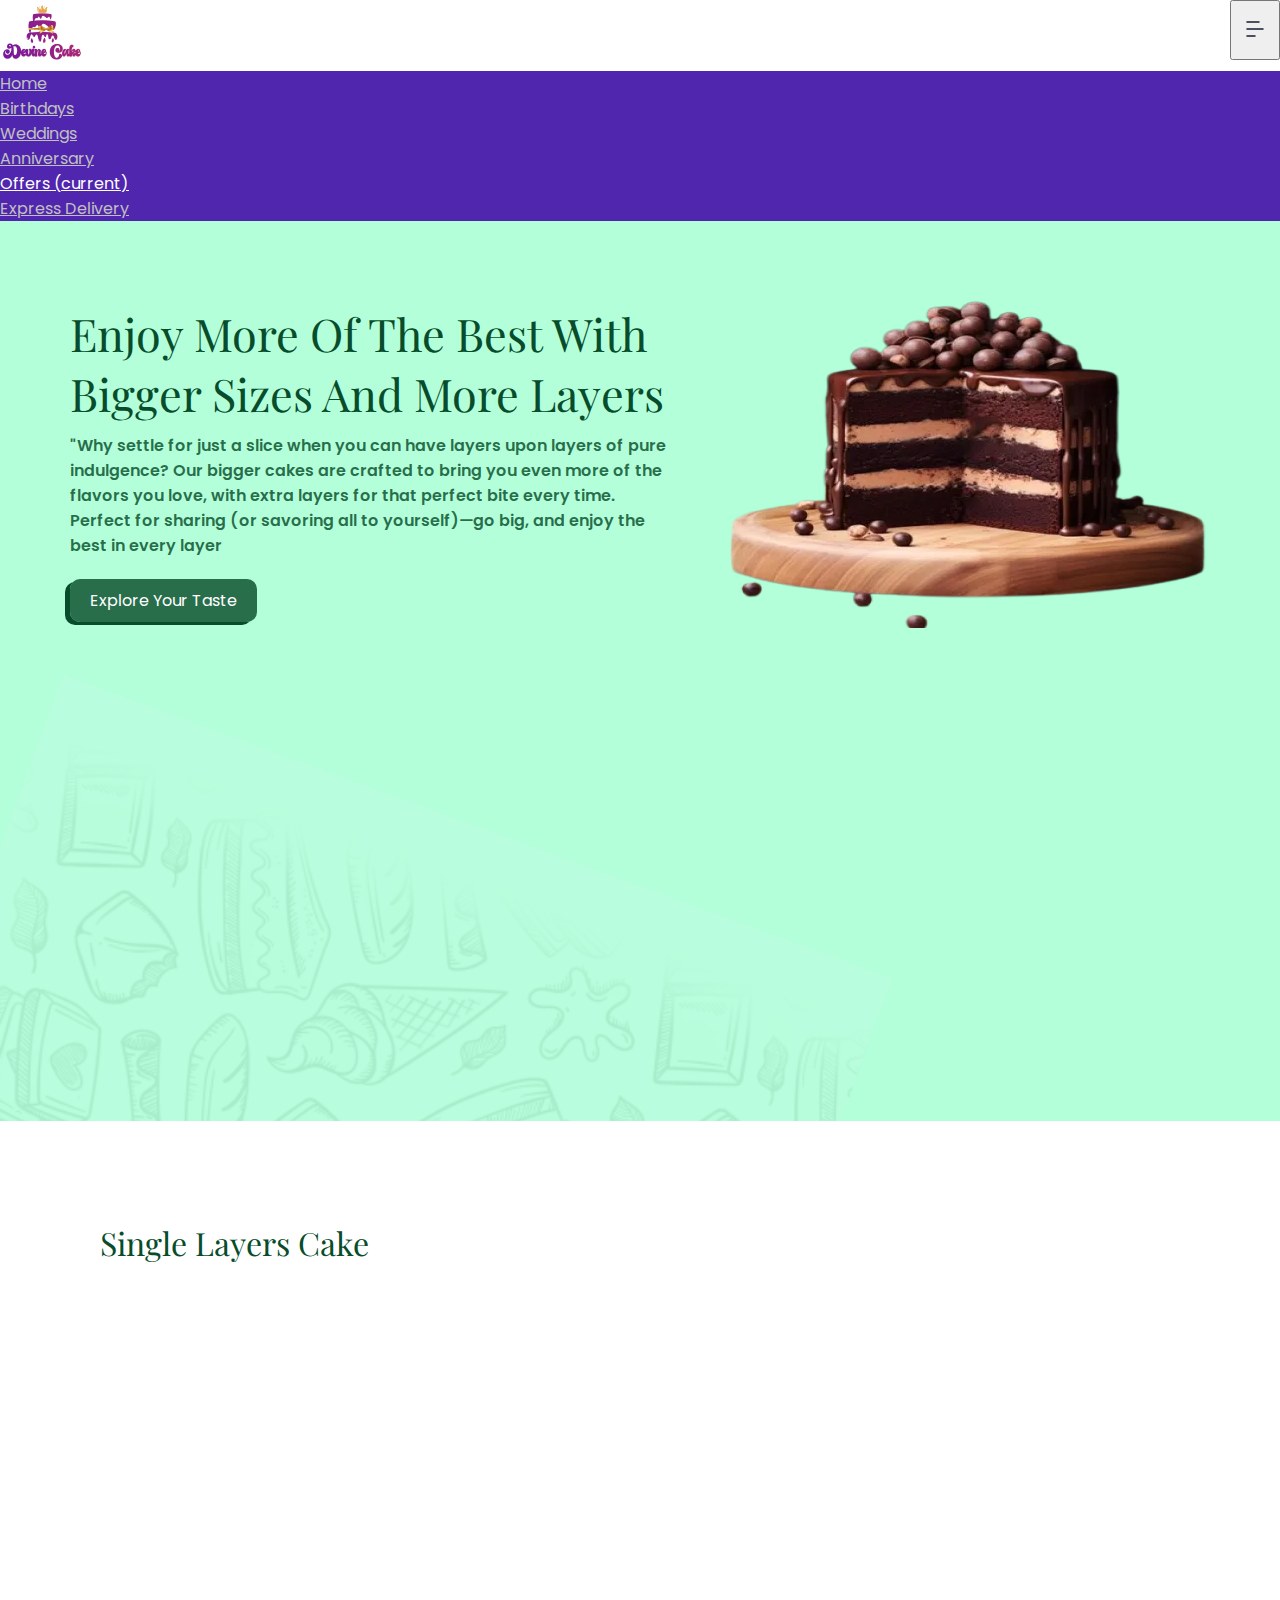
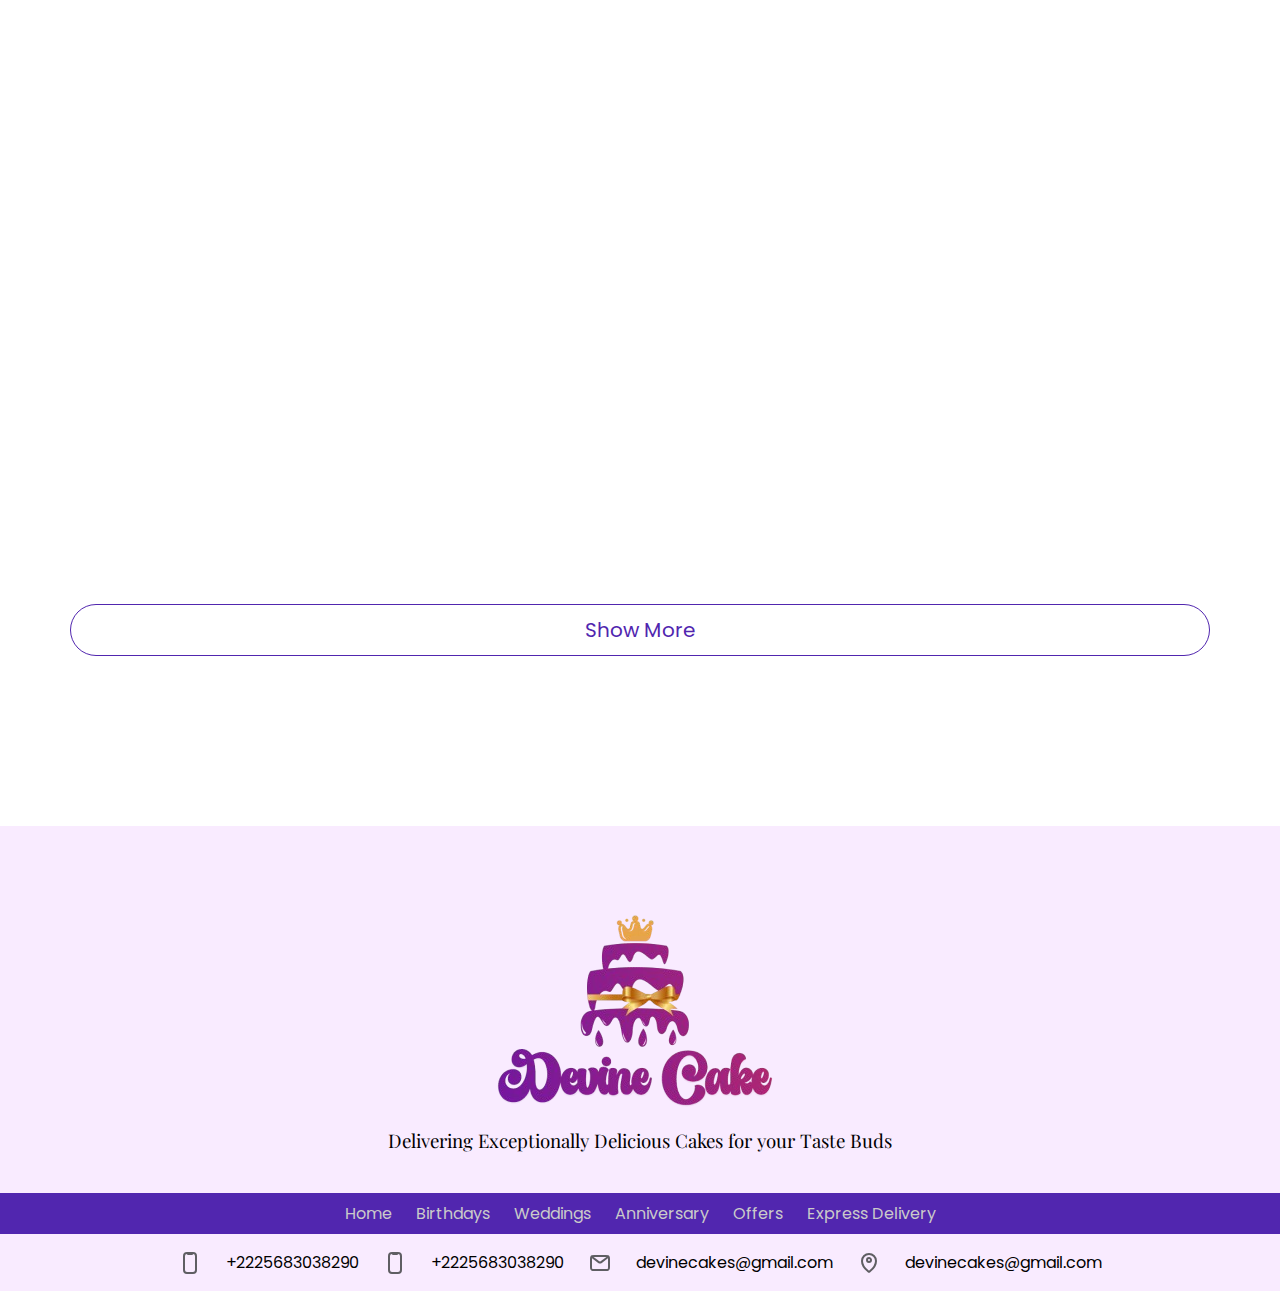
<file: sizes.html>
<!DOCTYPE html>
<html lang="en">
  <head>
    <title>Devine Cake</title>
    <!-- Required meta tags -->
    <meta charset="utf-8" />
    <meta
      name="viewport"
      content="width=device-width, initial-scale=1, shrink-to-fit=no"
    />
    <link rel="stylesheet" href="/css/index.css" />
    <link rel="stylesheet" href="/css/carol.css" />
    <link rel="stylesheet" href="/css/otherpage.css" />
    <link rel="stylesheet" href="/css/animation.css" />
    <link
      rel="stylesheet"
      href="https://maxcdn.bootstrapcdn.com/font-awesome/4.7.0/css/font-awesome.min.css"
    />
    <!-- Bootstrap CSS v5.2.1 -->
    <link
      href="https://cdn.jsdelivr.net/npm/bootstrap@5.3.2/dist/css/bootstrap.min.css"
      rel="stylesheet"
      integrity="sha384-T3c6CoIi6uLrA9TneNEoa7RxnatzjcDSCmG1MXxSR1GAsXEV/Dwwykc2MPK8M2HN"
      crossorigin="anonymous"
    />
    <link rel="preconnect" href="https://fonts.googleapis.com" />
    <link rel="preconnect" href="https://fonts.gstatic.com" crossorigin />
    <link
      href="https://fonts.googleapis.com/css2?family=Barlow+Condensed:ital,wght@0,100;0,200;0,300;0,400;0,500;0,600;0,700;0,800;0,900;1,100;1,200;1,300;1,400;1,500;1,600;1,700;1,800;1,900&family=Barlow+Semi+Condensed:ital,wght@0,100;0,200;0,300;0,400;0,500;0,600;0,700;0,800;0,900;1,100;1,200;1,300;1,400;1,500;1,600;1,700;1,800;1,900&family=Montserrat:ital,wght@0,100..900;1,100..900&family=Open+Sans:ital,wght@0,300..800;1,300..800&family=Orbitron:wght@400..900&family=Playfair+Display:ital,wght@0,400..900;1,400..900&family=Poppins:ital,wght@0,100;0,200;0,300;0,400;0,500;0,600;0,700;0,800;0,900;1,100;1,200;1,300;1,400;1,500;1,600;1,700;1,800;1,900&family=Roboto:ital,wght@0,100;0,300;0,400;0,500;0,700;0,900;1,100;1,300;1,400;1,500;1,700;1,900&display=swap"
      rel="stylesheet"
    />
    <link rel="shortcut icon" href="/image/foot-logo.png" type="image/x-icon" />
    <link rel="preconnect" href="https://fonts.googleapis.com" />
    <link rel="preconnect" href="https://fonts.gstatic.com" crossorigin />
    <link
      href="https://fonts.googleapis.com/css2?family=Barlow+Condensed:ital,wght@0,100;0,200;0,300;0,400;0,500;0,600;0,700;0,800;0,900;1,100;1,200;1,300;1,400;1,500;1,600;1,700;1,800;1,900&family=Barlow+Semi+Condensed:ital,wght@0,100;0,200;0,300;0,400;0,500;0,600;0,700;0,800;0,900;1,100;1,200;1,300;1,400;1,500;1,600;1,700;1,800;1,900&family=Montserrat:ital,wght@0,100..900;1,100..900&family=Open+Sans:ital,wght@0,300..800;1,300..800&family=Orbitron:wght@400..900&family=Poppins:ital,wght@0,100;0,200;0,300;0,400;0,500;0,600;0,700;0,800;0,900;1,100;1,200;1,300;1,400;1,500;1,600;1,700;1,800;1,900&family=Roboto:ital,wght@0,100;0,300;0,400;0,500;0,700;0,900;1,100;1,300;1,400;1,500;1,700;1,900&display=swap"
      rel="stylesheet"
    />
  </head>
  <body>
    <!--=====================================================================
=============================================================================
HEADING MENU SECTION 
=====================================================================
=============================================================================
-->

    <header>
      <div class="heading container mt-2">
        <div>
            <!-- <button
                    class="navbar-toggler d-lg-none"
                    type="button"
                    data-bs-toggle="collapse"
                    data-bs-target="#collapsibleNavId"
                    aria-controls="collapsibleNavId"
                    aria-expanded="false"
                    aria-label="Toggle navigation"
                >
                <img src="/image/menu.svg" alt="">
            </button> -->
            <a href="/"><img src="/image/logo.png" loading="lazy" alt="logo"></a>
        </div>

        <div class="head2">
            <button
                    class="navbar-toggler d-lg-none"
                    type="button"
                    data-bs-toggle="collapse"
                    data-bs-target="#collapsibleNavId"
                    aria-controls="collapsibleNavId"
                    aria-expanded="false"
                    aria-label="Toggle navigation"
                >
                <img src="/image/menu.svg" alt="">
            </button>
            <!-- <form action="#">
                <div class="search">
                    <img src="/image/search.svg" alt="search">
                    <input type="search" placeholder="Search for Cakes" name="" id="">
                </div>
            </form>
            <div>
                <img src="/image/favourite.svg" alt="favourite">
                <img src="/image/shopping.svg" alt="shopping">
                <img src="/image/user.svg" alt="user">
            </div> -->
        </div>
    </div>
      <nav class="navbar navbar-expand-sm navbar-light">
        <div class="container">
          <div class="collapse navbar-collapse" id="collapsibleNavId">
            <ul class="navbar-nav me-auto mt-2 mt-lg-0">
              <li class="nav-item">
                <a class="nav-link" href="index.html" aria-current="page"
                  >Home</a
                >
              </li>
              <li class="nav-item">
                <a class="nav-link" href="birthday.html">Birthdays</a>
              </li>
              <li class="nav-item">
                <a class="nav-link" href="wedding.html">Weddings</a>
              </li>
              <li class="nav-item">
                <a class="nav-link" href="anniversary.html">Anniversary</a>
              </li>
              <li class="nav-item">
                <a class="nav-link actives" href="sizes.html"
                  >Offers <span class="visually-hidden">(current)</span></a
                >
              </li>
              <li class="nav-item">
                <a class="nav-link" href="express.html">Express Delivery</a>
              </li>
            </ul>
          </div>
        </div>
      </nav>
    </header>

    <!--=====================================================================
=============================================================================
MAIN DESIGN START HERE 
=====================================================================
=============================================================================
-->

    <main>
      <div class="wedding-hero-container" id="sizes-hero-container">
        <div class="wedding-hero-content">
          <div class="wedding-hero-left" id="sizes-text">
            <h1>
              Enjoy More Of The Best With <br />
              Bigger Sizes And More Layers
            </h1>
            <p>
              "Why settle for just a slice when you can have layers upon layers
              of pure indulgence? Our bigger cakes are crafted to bring you even
              more of the flavors you love, with extra layers for that perfect
              bite every time. Perfect for sharing (or savoring all to
              yourself)—go big, and enjoy the best in every layer
            </p>

            <div class="wedding-btn-box" id="sizes-btn-box">
              <a href="#" class="wedding-hero-btn">Explore Your Taste </a>
            </div>
          </div>
          <div class="wedding-hero-right">
            <img src="/image/cake.webp" alt="" />
          </div>
        </div>

        <div class="wedding-hero-down-image">
          <img src="/image/background.png" alt="background" />
        </div>
      </div>

      <section>
        <div class="products-head-text">
          <h1 id="sizes-product-text">Single Layers Cake</h1>
        </div>

        <div class="products-container">
          <!--Card 1 -->

          <div class="products-cards hidden">
            <div class="image">
              <img
                src="/image/products_images/12 inch cake.webp"
                alt="Product Image 1"
              />
            </div>
            <figcaption>
              <p>8 Inches Vanilla Cake</p>
              <h3>800GHc</h3>
            </figcaption>
            <a href="#">Order Now</a>
          </div>

          <!--Card 2 -->

          <div class="products-cards hidden">
            <div class="image">
              <img
                src="/image/products_images/10 Inch Vanilla Wedding Cake.webp"
                alt="Product Image 1"
              />
            </div>
            <figcaption>
              <p>10 Inches Vanilla Cake</p>
              <h3>1,200GHc</h3>
            </figcaption>
            <a href="#">Order Now</a>
          </div>

          <!--Card 3 -->

          <div class="products-cards hidden">
            <div class="image">
              <img
                src="/image/products_images/12 Inch Vanilla Wedding Cake.webp"
                alt="Product Image 1"
              />
            </div>
            <figcaption>
              <p>12 inches Vanilla Cakes</p>
              <h3>1,600GHc</h3>
            </figcaption>
            <a href="#">Order Now</a>
          </div>

          <!--Card 4 -->

          <div class="products-cards hidden large">
            <div class="image">
              <img
                src="/image/products_images/8 inch Chocolate Wedding Cake.webp"
                alt="Product Image 1"
              />
            </div>
            <figcaption>
              <p>8 Inches Chocolate Cake</p>
              <h3>1,000GHc</h3>
            </figcaption>
            <a href="#">Order Now</a>
          </div>

          <!--Card 5 -->

          <div class="products-cards hidden large">
            <div class="image">
              <img
                src="/image/products_images/8 inch Cake.webp"
                alt="Product Image 1"
              />
            </div>
            <figcaption>
              <p>10 Inches Chocolate Cake</p>
              <h3>1,600GHc</h3>
            </figcaption>
            <a href="#">Order Now</a>
          </div>

          <!--Card 6 -->

          <div class="products-cards hidden">
            <div class="image">
              <img
                src="/image/products_images/naked chocolate.webp"
                alt="Product Image 1"
              />
            </div>
            <figcaption>
              <p>12 Inches Chocolate Cake</p>
              <h3>2,000GHc</h3>
            </figcaption>
            <a href="#">Order Now</a>
          </div>

          <!--Card 7 -->

          <div class="products-cards hidden large">
            <div class="image">
              <img
                src="/image/products_images/reimagine.webp"
                alt="Product Image 1"
              />
            </div>
            <figcaption>
              <p>8 Inches Red Velvet Cake</p>
              <h3>1,000GHc</h3>
            </figcaption>
            <a href="#">Order Now</a>
          </div>

          <!--Card 8 -->

          <div class="products-cards hidden">
            <div class="image">
              <img src="/image/wedding/wedding-2.webp" alt="Product Image 1" />
            </div>
            <figcaption>
              <p>10 Inches Red Velvet Cake</p>
              <h3>1,600GHc</h3>
            </figcaption>
            <a href="#">Order Now</a>
          </div>

          <!--Card 9 -->

          <div class="products-cards hidden large">
            <div class="image">
              <img
                src="/image/products_images/Novelty Cake.webp"
                alt="Product Image 1"
              />
            </div>
            <figcaption>
              <p>12 Inches Red Velvet Cake</p>
              <h3>2,000GHc</h3>
            </figcaption>
            <a href="#">Order Now</a>
          </div>

          <!--Card 10 -->

          <div class="products-cards hidden large">
            <div class="image">
              <img
                src="/image/products_images/Scones.webp"
                alt="Product Image 1"
              />
            </div>
            <figcaption>
              <p>Apple & Banana Bread</p>
              <h3>20GHc</h3>
            </figcaption>
            <a href="#">Order Now</a>
          </div>

          <!--Card 11 -->

          <div class="products-cards hidden large">
            <div class="image">
              <img
                src="/image/products_images/glazed-doughnuts.webp"
                alt="Product Image 1"
              />
            </div>
            <figcaption>
              <p>60 pieces of Doughnuts</p>
              <h3>100GHc</h3>
            </figcaption>
            <a href="#">Order Now</a>
          </div>

          <!--Card 12 -->

          <div class="products-cards hidden large">
            <div class="image">
              <img
                src="/image/products_images/length_pie.webp"
                alt="Product Image 1"
              />
            </div>
            <figcaption>
              <p>Lentil Pie (vegetarian) - 50pieces</p>
              <h3>250GHc</h3>
            </figcaption>
            <a href="#">Order Now</a>
          </div>
        </div>

        <a href="#" class="btn-More">Show More</a>
      </section>
    </main>

    <footer class="footer">
      <div class="foot1">
        <img src="/image/foot-logo.png" alt="" />
        <h3>Delivering Exceptionally Delicious Cakes for your Taste Buds</h3>
      </div>
      <div class="foot2">
        <div>
          <span><a href="index.html">Home</a></span>
          <span><a href="birthday.html">Birthdays</a></span>
          <span><a href="wedding.html">Weddings</a></span>
          <span><a href="anniversary.html">Anniversary</a></span>
          <span class="actives"><a href="sizes.html">Offers</a></span>
          <span><a href="express.html">Express Delivery</a></span>
        </div>
      </div>
      <div class="foot3">
        <div>
          <div><img src="/image/phone.svg" alt="" />+2225683038290</div>
          <div><img src="/image/phone.svg" alt="" />+2225683038290</div>
          <div><img src="/image/mail.svg" alt="" />devinecakes@gmail.com</div>
          <div><img src="/image/map.svg" alt="" />devinecakes@gmail.com</div>
        </div>
      </div>
    </footer>
    <!-- Bootstrap JavaScript Libraries -->
    <script
      src="https://cdn.jsdelivr.net/npm/@popperjs/core@2.11.8/dist/umd/popper.min.js"
      integrity="sha384-I7E8VVD/ismYTF4hNIPjVp/Zjvgyol6VFvRkX/vR+Vc4jQkC+hVqc2pM8ODewa9r"
      crossorigin="anonymous"
    ></script>

    <script
      src="https://cdn.jsdelivr.net/npm/bootstrap@5.3.2/dist/js/bootstrap.min.js"
      integrity="sha384-BBtl+eGJRgqQAUMxJ7pMwbEyER4l1g+O15P+16Ep7Q9Q+zqX6gSbd85u4mG4QzX+"
      crossorigin="anonymous"
    ></script>

    <script src="/js/carol.js"></script>
  </body>
</html>
</file>
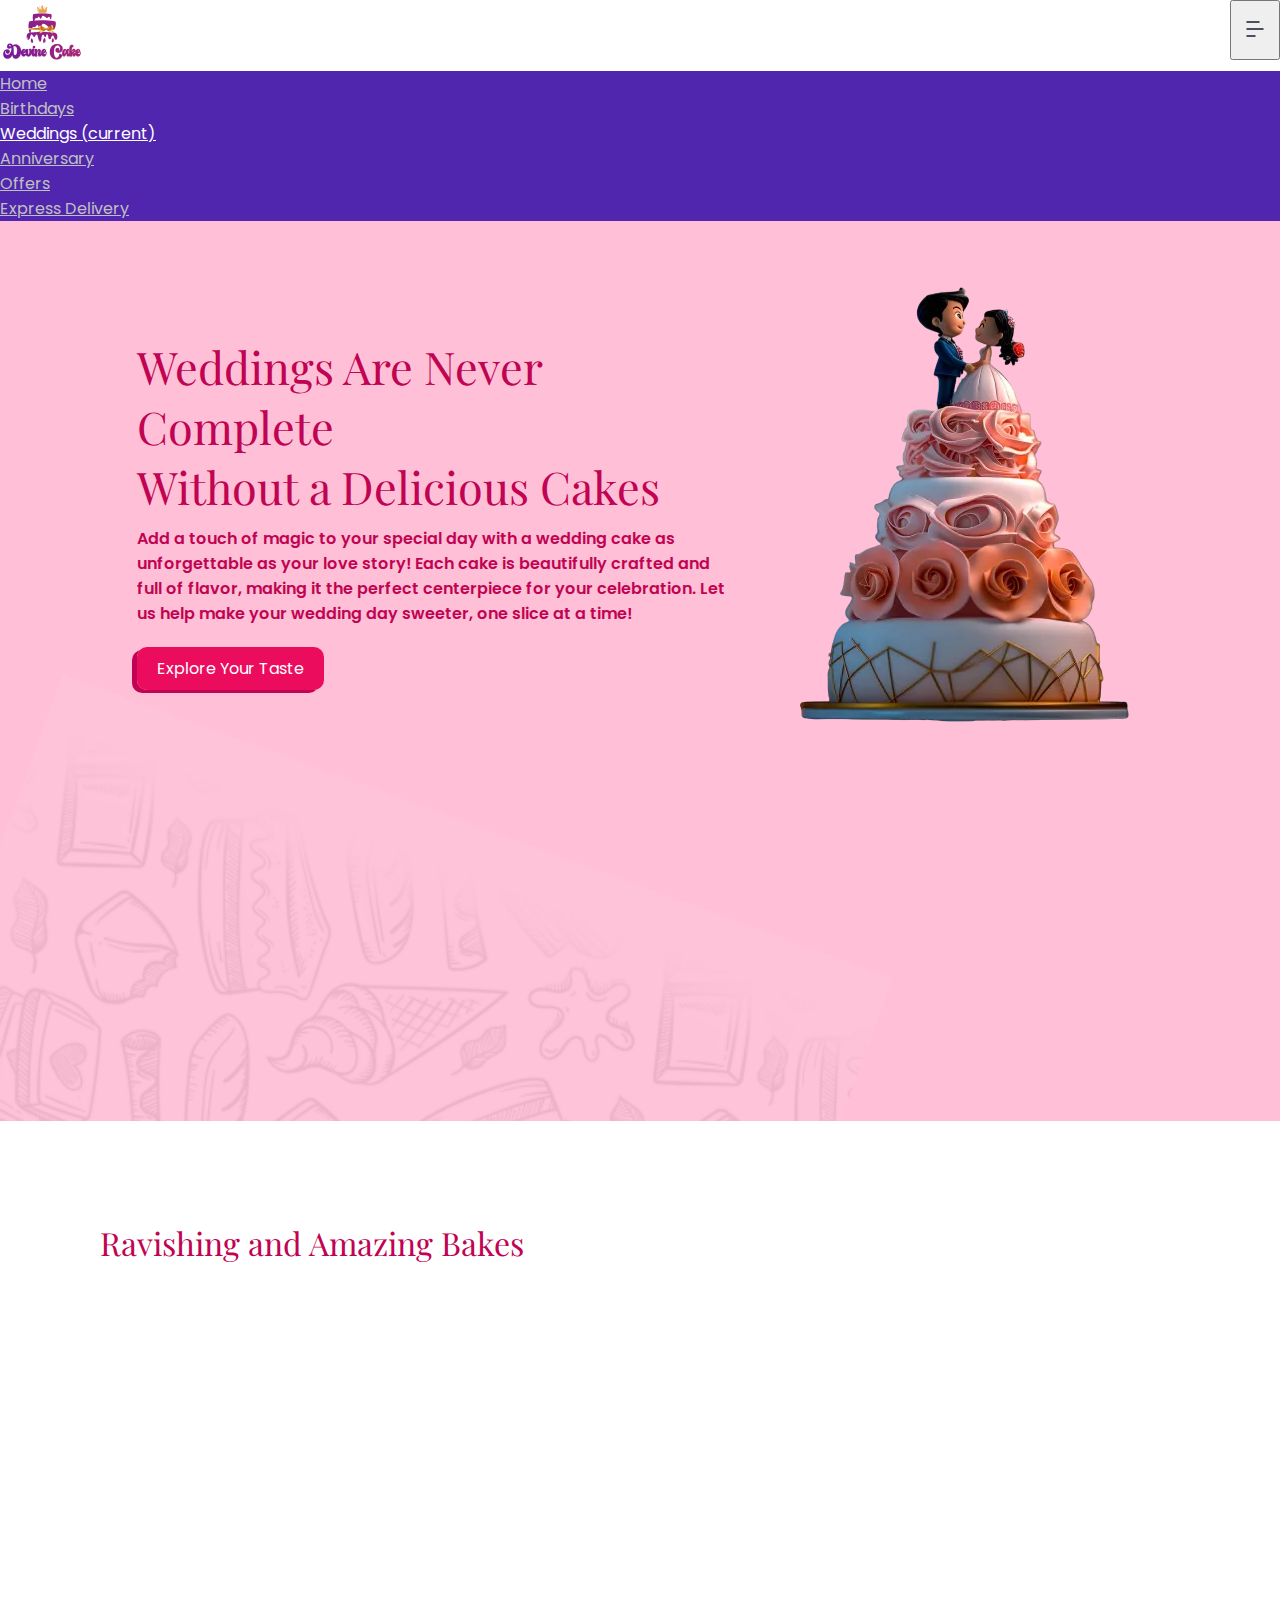
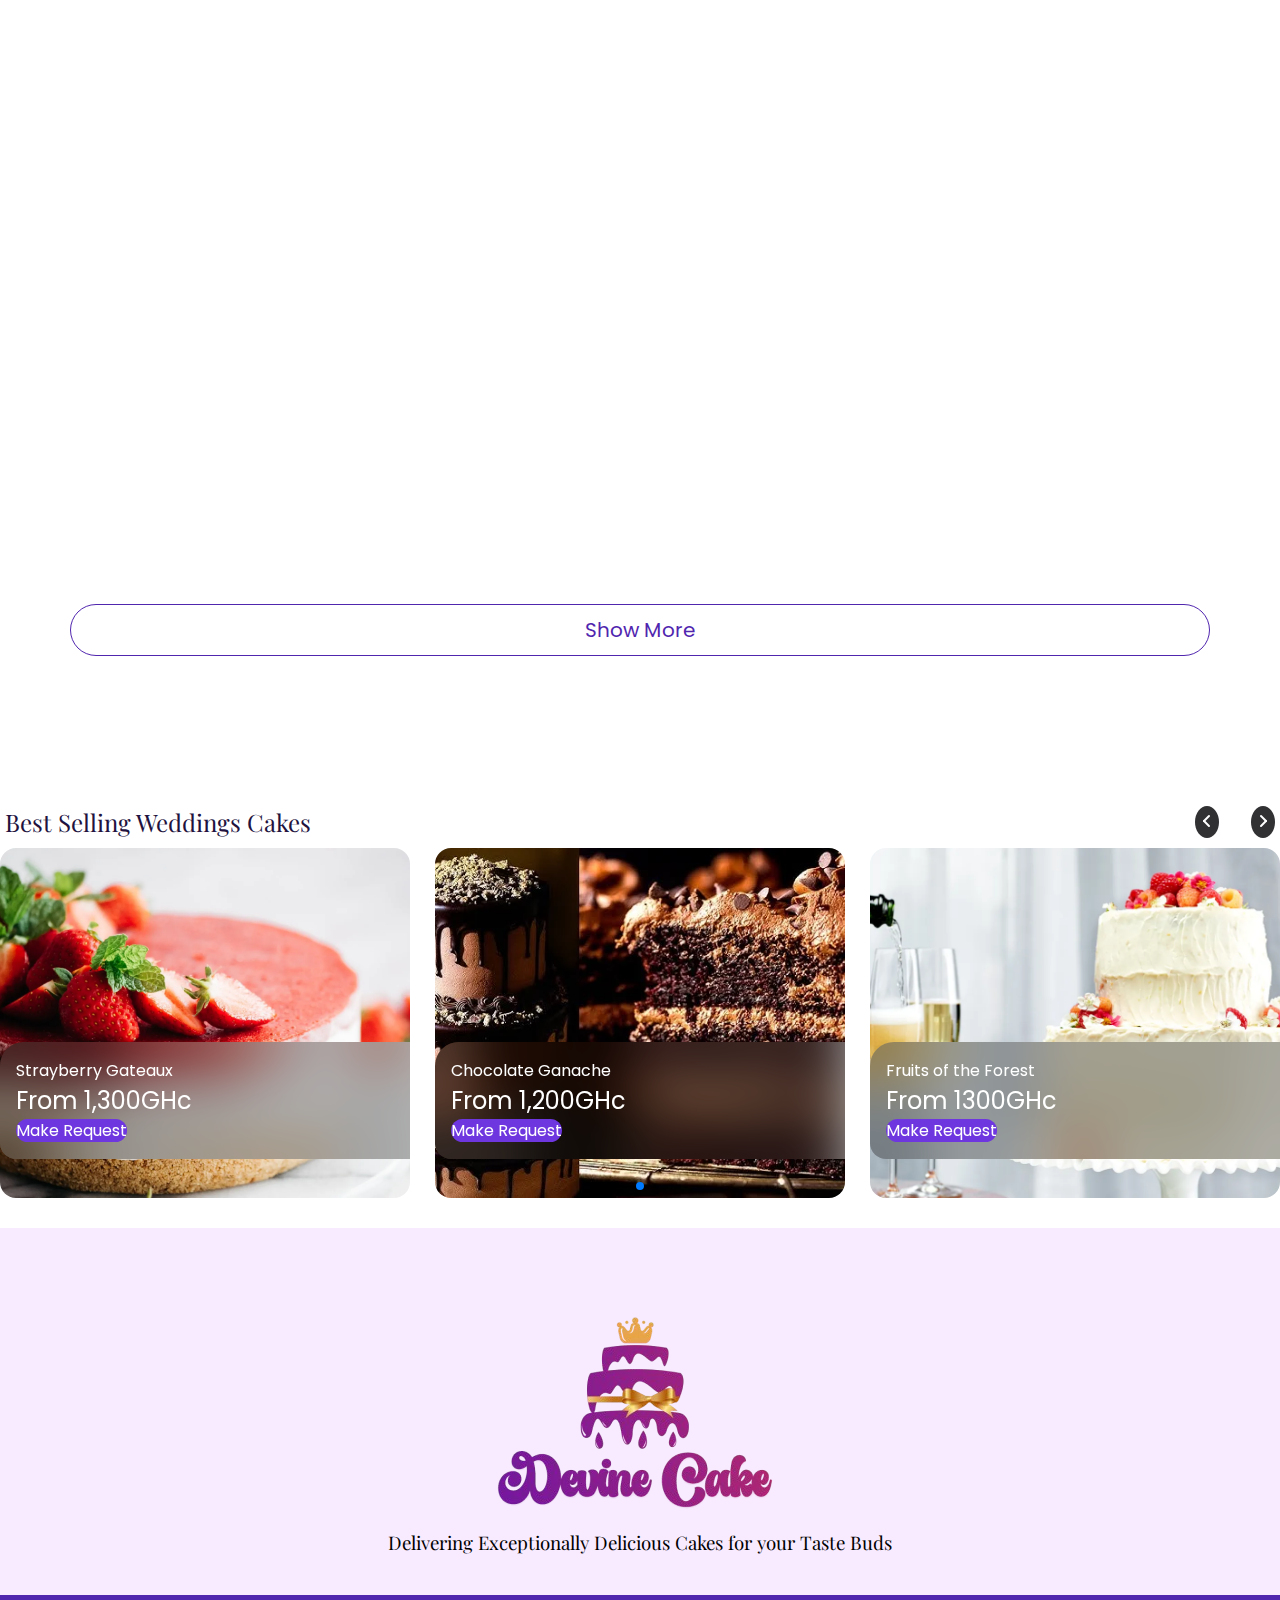
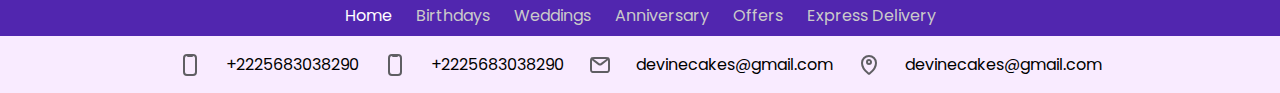
<file: wedding.html>
<!DOCTYPE html>
<html lang="en">
  <head>
    <title>Devine Cake</title>
    <!-- Required meta tags -->
    <meta charset="utf-8" />
    <meta
      name="viewport"
      content="width=device-width, initial-scale=1, shrink-to-fit=no"
    />
    <link rel="stylesheet" href="/css/index.css" />
    <link rel="stylesheet" href="/css/carol.css" />
    <link rel="stylesheet" href="/css/otherpage.css" />
    <link rel="stylesheet" href="/css/animation.css" />
    <link
      rel="stylesheet"
      href="https://maxcdn.bootstrapcdn.com/font-awesome/4.7.0/css/font-awesome.min.css"
    />
    <!-- Bootstrap CSS v5.2.1 -->
    <link
      href="https://cdn.jsdelivr.net/npm/bootstrap@5.3.2/dist/css/bootstrap.min.css"
      rel="stylesheet"
      integrity="sha384-T3c6CoIi6uLrA9TneNEoa7RxnatzjcDSCmG1MXxSR1GAsXEV/Dwwykc2MPK8M2HN"
      crossorigin="anonymous"
    />
    <link rel="preconnect" href="https://fonts.googleapis.com" />
    <link rel="preconnect" href="https://fonts.gstatic.com" crossorigin />
    <link
      href="https://fonts.googleapis.com/css2?family=Barlow+Condensed:ital,wght@0,100;0,200;0,300;0,400;0,500;0,600;0,700;0,800;0,900;1,100;1,200;1,300;1,400;1,500;1,600;1,700;1,800;1,900&family=Barlow+Semi+Condensed:ital,wght@0,100;0,200;0,300;0,400;0,500;0,600;0,700;0,800;0,900;1,100;1,200;1,300;1,400;1,500;1,600;1,700;1,800;1,900&family=Montserrat:ital,wght@0,100..900;1,100..900&family=Open+Sans:ital,wght@0,300..800;1,300..800&family=Orbitron:wght@400..900&family=Playfair+Display:ital,wght@0,400..900;1,400..900&family=Poppins:ital,wght@0,100;0,200;0,300;0,400;0,500;0,600;0,700;0,800;0,900;1,100;1,200;1,300;1,400;1,500;1,600;1,700;1,800;1,900&family=Roboto:ital,wght@0,100;0,300;0,400;0,500;0,700;0,900;1,100;1,300;1,400;1,500;1,700;1,900&display=swap"
      rel="stylesheet"
    />
    <link rel="shortcut icon" href="/image/foot-logo.png" type="image/x-icon" />
    <link rel="preconnect" href="https://fonts.googleapis.com" />
    <link rel="preconnect" href="https://fonts.gstatic.com" crossorigin />
    <link
      href="https://fonts.googleapis.com/css2?family=Barlow+Condensed:ital,wght@0,100;0,200;0,300;0,400;0,500;0,600;0,700;0,800;0,900;1,100;1,200;1,300;1,400;1,500;1,600;1,700;1,800;1,900&family=Barlow+Semi+Condensed:ital,wght@0,100;0,200;0,300;0,400;0,500;0,600;0,700;0,800;0,900;1,100;1,200;1,300;1,400;1,500;1,600;1,700;1,800;1,900&family=Montserrat:ital,wght@0,100..900;1,100..900&family=Open+Sans:ital,wght@0,300..800;1,300..800&family=Orbitron:wght@400..900&family=Poppins:ital,wght@0,100;0,200;0,300;0,400;0,500;0,600;0,700;0,800;0,900;1,100;1,200;1,300;1,400;1,500;1,600;1,700;1,800;1,900&family=Roboto:ital,wght@0,100;0,300;0,400;0,500;0,700;0,900;1,100;1,300;1,400;1,500;1,700;1,900&display=swap"
      rel="stylesheet"
    />
    <link
      rel="stylesheet"
      href="https://cdn.jsdelivr.net/npm/swiper@11/swiper-bundle.min.css"
    />
  </head>
  <body>
    <!--=====================================================================
=============================================================================
HEADING MENU SECTION 
=====================================================================
=============================================================================
-->

    <header>
      <div class="heading container mt-2">
        <div>
            <!-- <button
                    class="navbar-toggler d-lg-none"
                    type="button"
                    data-bs-toggle="collapse"
                    data-bs-target="#collapsibleNavId"
                    aria-controls="collapsibleNavId"
                    aria-expanded="false"
                    aria-label="Toggle navigation"
                >
                <img src="/image/menu.svg" alt="">
            </button> -->
            <a href="/"><img src="/image/logo.png" loading="lazy" alt="logo"></a>
        </div>

        <div class="head2">
            <button
                    class="navbar-toggler d-lg-none"
                    type="button"
                    data-bs-toggle="collapse"
                    data-bs-target="#collapsibleNavId"
                    aria-controls="collapsibleNavId"
                    aria-expanded="false"
                    aria-label="Toggle navigation"
                >
                <img src="/image/menu.svg" alt="">
            </button>
            <!-- <form action="#">
                <div class="search">
                    <img src="/image/search.svg" alt="search">
                    <input type="search" placeholder="Search for Cakes" name="" id="">
                </div>
            </form>
            <div>
                <img src="/image/favourite.svg" alt="favourite">
                <img src="/image/shopping.svg" alt="shopping">
                <img src="/image/user.svg" alt="user">
            </div> -->
        </div>
    </div>
      <nav class="navbar navbar-expand-sm navbar-light">
        <div class="container">
          <div class="collapse navbar-collapse" id="collapsibleNavId">
            <ul class="navbar-nav me-auto mt-2 mt-lg-0">
              <li class="nav-item">
                <a class="nav-link" href="index.html" aria-current="page"
                  >Home</a
                >
              </li>
              <li class="nav-item">
                <a class="nav-link" href="birthday.html">Birthdays</a>
              </li>
              <li class="nav-item">
                <a class="nav-link actives" href="wedding.html"
                  >Weddings <span class="visually-hidden">(current)</span></a
                >
              </li>
              <li class="nav-item">
                <a class="nav-link" href="anniversary.html">Anniversary</a>
              </li>
              <li class="nav-item">
                <a class="nav-link" href="sizes.html">Offers</a>
              </li>
              <li class="nav-item">
                <a class="nav-link" href="express.html">Express Delivery</a>
              </li>
            </ul>
          </div>
        </div>
      </nav>
    </header>

    <!--=====================================================================
=============================================================================
MAIN DESIGN START HERE 
=====================================================================
=============================================================================
-->

    <main>
      <div class="wedding-hero-container">
        <div class="wedding-hero-content">
          <div class="wedding-hero-left">
            <h1>
              Weddings Are Never Complete <br />
              Without a Delicious Cakes
            </h1>
            <p>
              Add a touch of magic to your special day with a wedding cake as
              unforgettable as your love story! Each cake is beautifully crafted
              and full of flavor, making it the perfect centerpiece for your
              celebration. Let us help make your wedding day sweeter, one slice
              at a time!
            </p>

            <div class="wedding-btn-box">
              <a href="#" class="wedding-hero-btn">Explore Your Taste </a>
            </div>
          </div>
          <div class="wedding-hero-right">
            <img src="/image/wedding-cake.webp" alt="" />
          </div>
        </div>

        <div class="wedding-hero-down-image">
          <img src="/image/background.png" alt="background" />
        </div>
      </div>

      <section>
        <div class="products-head-text">
          <h1>Ravishing and Amazing Bakes</h1>
        </div>

        <div class="products-container">
          <!--Card 1 -->

          <div class="products-cards hidden">
            <div class="image">
              <img
                src="/image/products_images/12 inch cake.webp"
                alt="Product Image 1"
              />
            </div>
            <figcaption>
              <p>8 Inches Vanilla Cake</p>
              <h3>800GHc</h3>
            </figcaption>
            <a href="#">Order Now</a>
          </div>

          <!--Card 2 -->

          <div class="products-cards hidden">
            <div class="image">
              <img
                src="/image/products_images/10 Inch Vanilla Wedding Cake.webp"
                alt="Product Image 1"
              />
            </div>
            <figcaption>
              <p>10 Inches Vanilla Cake</p>
              <h3>1,200GHc</h3>
            </figcaption>
            <a href="#">Order Now</a>
          </div>

          <!--Card 3 -->

          <div class="products-cards hidden">
            <div class="image">
              <img
                src="/image/products_images/12 Inch Vanilla Wedding Cake.webp"
                alt="Product Image 1"
              />
            </div>
            <figcaption>
              <p>12 inches Vanilla Cakes</p>
              <h3>1,600GHc</h3>
            </figcaption>
            <a href="#">Order Now</a>
          </div>

          <!--Card 4 -->

          <div class="products-cards hidden large">
            <div class="image">
              <img
                src="/image/products_images/8 inch Chocolate Wedding Cake.webp"
                alt="Product Image 1"
              />
            </div>
            <figcaption>
              <p>8 Inches Chocolate Cake</p>
              <h3>1,000GHc</h3>
            </figcaption>
            <a href="#">Order Now</a>
          </div>

          <!--Card 5 -->

          <div class="products-cards hidden large">
            <div class="image">
              <img
                src="/image/products_images/8 inch Cake.webp"
                alt="Product Image 1"
              />
            </div>
            <figcaption>
              <p>10 Inches Chocolate Cake</p>
              <h3>1,600GHc</h3>
            </figcaption>
            <a href="#">Order Now</a>
          </div>

          <!--Card 6 -->

          <div class="products-cards hidden">
            <div class="image">
              <img
                src="/image/products_images/naked chocolate.webp"
                alt="Product Image 1"
              />
            </div>
            <figcaption>
              <p>12 Inches Chocolate Cake</p>
              <h3>2,000GHc</h3>
            </figcaption>
            <a href="#">Order Now</a>
          </div>

          <!--Card 7 -->

          <div class="products-cards hidden large">
            <div class="image">
              <img
                src="/image/products_images/reimagine.webp"
                alt="Product Image 1"
              />
            </div>
            <figcaption>
              <p>8 Inches Red Velvet Cake</p>
              <h3>1,000GHc</h3>
            </figcaption>
            <a href="#">Order Now</a>
          </div>

          <!--Card 8 -->

          <div class="products-cards hidden">
            <div class="image">
              <img src="/image/wedding/wedding-2.webp" alt="Product Image 1" />
            </div>
            <figcaption>
              <p>10 Inches Red Velvet Cake</p>
              <h3>1,600GHc</h3>
            </figcaption>
            <a href="#">Order Now</a>
          </div>

          <!--Card 9 -->

          <div class="products-cards hidden large">
            <div class="image">
              <img
                src="/image/products_images/Novelty Cake.webp"
                alt="Product Image 1"
              />
            </div>
            <figcaption>
              <p>12 Inches Red Velvet Cake</p>
              <h3>2,000GHc</h3>
            </figcaption>
            <a href="#">Order Now</a>
          </div>
        </div>

        <a href="#" class="btn-More">Show More</a>
      </section>

      <div class="cat container mt-5 mb-5" id="cat">
        <div class="cat-head" data-aos="fade-left">
          <h2>Best Selling Weddings Cakes</h2>
          <div class="control-btn">
            <button
              class="arrow-left swiper-navBtn"
              type="button"
              data-bs-slide="prev"
            >
              <img src="/image/arrow-left.svg" alt="" />
            </button>
            <button
              class="arrow-right swiper-navBtn"
              type="button"
              data-bs-slide="next"
            >
              <img src="/image/arrow-right.svg" alt="" />
            </button>
          </div>
        </div>

        <div class="slide-container swiper cat-body">
          <div class="slide-content">
            <div class="card-wrapper swiper-wrapper">
              <!-- slide start -->
              <div class="card swiper-slide">
                <div class="card-image">
                  <img
                    data-aos="flip-left"
                    src="/image/cakes/strayberry_56.webp"
                    alt=""
                  />
                </div>
                <div class="card-content">
                  <p>Strayberry Gateaux</p>
                  <div>From 1,300GHc</div>
                  <a class="btn" role="button">Make Request</a>
                </div>
              </div>
              <!-- slide end -->
              <!-- slide start -->
              <div class="card swiper-slide">
                <div class="card-image">
                  <img
                    data-aos="flip-left"
                    src="/image/cakes/chocolate.webp"
                    alt=""
                  />
                </div>
                <div class="card-content">
                  <p>Chocolate Ganache</p>
                  <div>From 1,200GHc</div>
                  <a class="btn" role="button">Make Request</a>
                </div>
              </div>
              <!-- slide end -->
              <!-- slide start -->
              <div class="card swiper-slide">
                <div class="card-image">
                  <img
                    data-aos="flip-left"
                    src="/image/cakes/vanilabuttermilk.webp"
                    alt=""
                  />
                </div>
                <div class="card-content">
                  <p>Fruits of the Forest</p>
                  <div>From 1300GHc</div>
                  <a class="btn" role="button">Make Request</a>
                </div>
              </div>
              <!-- slide end -->
              <!-- slide start -->
              <div class="card swiper-slide">
                <div class="card-image">
                  <img
                    data-aos="flip-left"
                    src="/image/cakes/chocolate 2.webp"
                    alt=""
                  />
                </div>
                <div class="card-content">
                  <p>Chocolate Cakes</p>
                  <div>From 1,000GHc</div>
                  <a class="btn" role="button">Make Request</a>
                </div>
              </div>
              <!-- slide end -->
              <!-- slide start -->
              <div class="card swiper-slide">
                <div class="card-image">
                  <img
                    data-aos="flip-left"
                    src="/image/cakes/strayberry_4.webp"
                    alt=""
                  />
                </div>
                <div class="card-content">
                  <p>Strayberry Cakes</p>
                  <div>From 1,300GHc</div>
                  <a class="btn" role="button">Make Request</a>
                </div>
              </div>
              <!-- slide end -->
              <!-- slide start -->
              <div class="card swiper-slide">
                <div class="card-image">
                  <img
                    data-aos="flip-left"
                    src="/image/cakes/vanila cakes.webp"
                    alt=""
                  />
                </div>
                <div class="card-content">
                  <p>Vanilla Cakes</p>
                  <div>From 800GHc</div>
                  <a class="btn" role="button">Make Request</a>
                </div>
              </div>
              <!-- slide end -->
            </div>
          </div>
          <div class="swiper-pagination mt-4"></div>
        </div>
      </div>
    </main>

    <footer class="footer">
      <div class="foot1">
        <img src="/image/foot-logo.png" alt="" />
        <h3>Delivering Exceptionally Delicious Cakes for your Taste Buds</h3>
      </div>
      <div class="foot2">
        <div>
          <span class="active"><a href="index.html">Home</a></span>
          <span><a href="birthday.html">Birthdays</a></span>
          <span class="actives"><a href="wedding.html">Weddings</a></span>
          <span><a href="anniversary.html">Anniversary</a></span>
          <span><a href="sizes.html">Offers</a></span>
          <span><a href="express.html">Express Delivery</a></span>
        </div>
      </div>
      <div class="foot3">
        <div>
          <div><img src="/image/phone.svg" alt="" />+2225683038290</div>
          <div><img src="/image/phone.svg" alt="" />+2225683038290</div>
          <div><img src="/image/mail.svg" alt="" />devinecakes@gmail.com</div>
          <div><img src="/image/map.svg" alt="" />devinecakes@gmail.com</div>
        </div>
      </div>
    </footer>
    <!-- Bootstrap JavaScript Libraries -->
    <script
      src="https://cdn.jsdelivr.net/npm/@popperjs/core@2.11.8/dist/umd/popper.min.js"
      integrity="sha384-I7E8VVD/ismYTF4hNIPjVp/Zjvgyol6VFvRkX/vR+Vc4jQkC+hVqc2pM8ODewa9r"
      crossorigin="anonymous"
    ></script>

    <script
      src="https://cdn.jsdelivr.net/npm/bootstrap@5.3.2/dist/js/bootstrap.min.js"
      integrity="sha384-BBtl+eGJRgqQAUMxJ7pMwbEyER4l1g+O15P+16Ep7Q9Q+zqX6gSbd85u4mG4QzX+"
      crossorigin="anonymous"
    ></script>
    <script src="https://code.jquery.com/jquery-1.11.1.min.js"></script>
    <script src="https://cdn.jsdelivr.net/npm/swiper@11/swiper-bundle.min.js"></script>

    <script src="/js/carol.js"></script>
    <script src="/js/index.js"></script>
  </body>
</html>
</file>
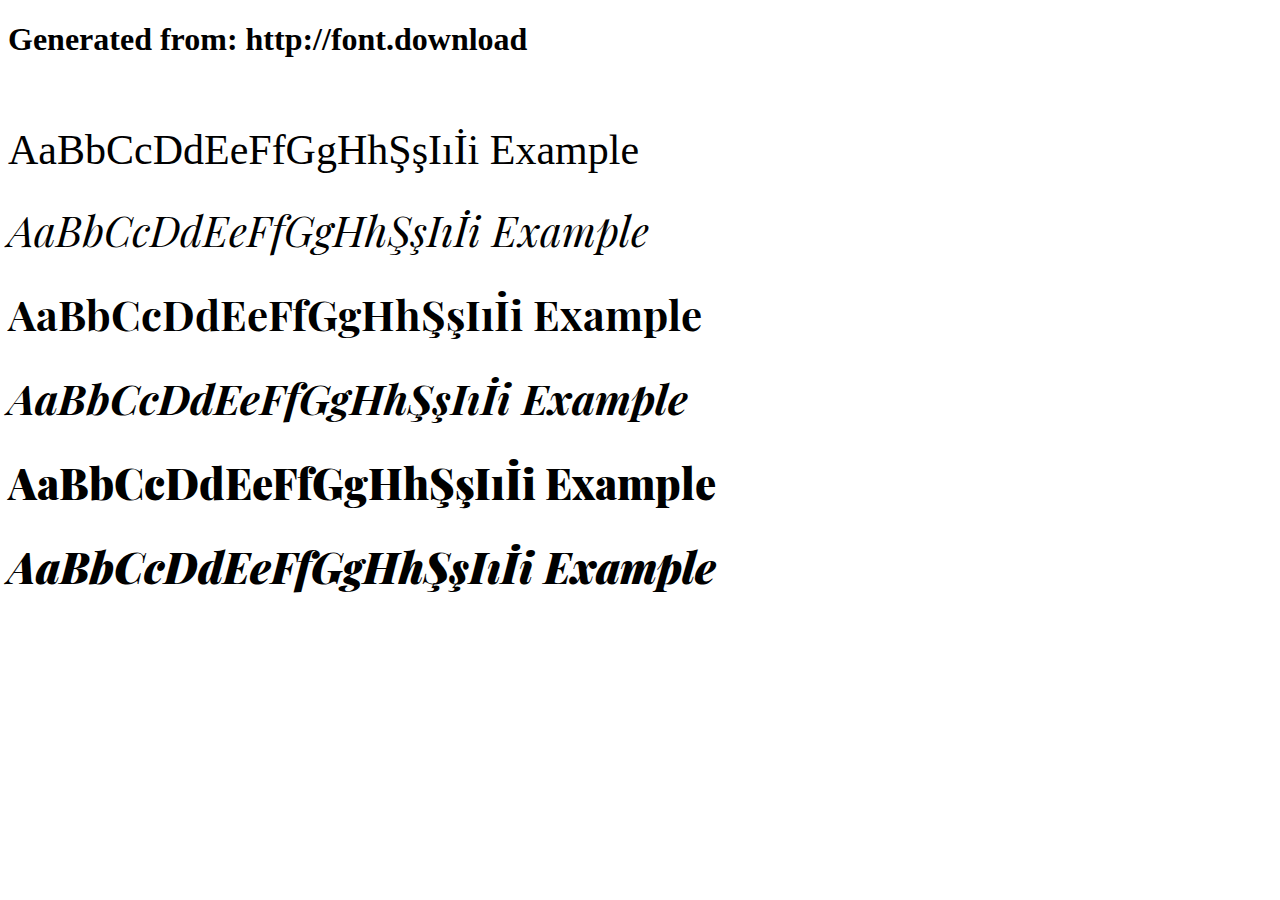
<file: playfair-display-webfont/example.html>
<!DOCTYPE html>
<html xmlns="http://www.w3.org/1999/xhtml">
<head>
    <meta http-equiv="Content-Type" content="text/html; charset=utf-8"/>
    <link rel="stylesheet" type="text/css"
          href="style.css"/>
</head>

<body>

<h1>Generated from: http://font.download</h1><br/>
<h1 style="font-family:'Playfair Display Regular';font-weight:normal;font-size:42px">AaBbCcDdEeFfGgHhŞşIıİi Example</h1>
<h1 style="font-family:'Playfair Display Italic';font-weight:normal;font-size:42px">AaBbCcDdEeFfGgHhŞşIıİi Example</h1>
<h1 style="font-family:'Playfair Display Bold';font-weight:normal;font-size:42px">AaBbCcDdEeFfGgHhŞşIıİi Example</h1>
<h1 style="font-family:'Playfair Display Bold Italic';font-weight:normal;font-size:42px">AaBbCcDdEeFfGgHhŞşIıİi Example</h1>
<h1 style="font-family:'Playfair Display Black';font-weight:normal;font-size:42px">AaBbCcDdEeFfGgHhŞşIıİi Example</h1>
<h1 style="font-family:'Playfair Display Black Italic';font-weight:normal;font-size:42px">AaBbCcDdEeFfGgHhŞşIıİi Example</h1>


</body>
</html>
</file>
<file: css/index.css>
:root {
  --purple: #5126af;
  --purple-light: #bfaaeb;
  --magentar: rgb(236, 12, 94);
  --magentar-dark: rgb(192, 3, 82);
  --light-magentar: rgba(255, 191, 214, 1);
  --Anniversary-main-color: #581259;
  --Anniversary-second: #581259c4;
  --Anniversary-bg: #fec4ff;
  --Anniversary-btn: #e345e5;
  --Birthday-main-color: #4a1000;
  --Birthday-bg: #ffdca7;
  --Birthday-btn: #f46036;
  --transition-1: 0.5s ease-in-out;
  --Green-main-color: #084d2b;
  --Green-second-color: #084d2bd0;
  --Green-bg-color: #b2ffda;
  --Express-main-color: #66290a;
  --Express-second-color: #66290ada;
  --Express-bg-color: #ffbb99;
  --Express-btn-bg-color: #995c3d;
  --footer-background: lineargradient(to right, #c800ff, white, #ff9100);
}
* {
  margin: 0;
  padding: 0;
}
body {
  font-family: "Poppins";
  font-weight: 400;
}
h1,
h2,
h3,
h4,
h5,
h6 {
  font-family: "Playfair Display";
  font-weight: 400;
}
.heading {
  display: flex;
  justify-content: space-between;
  flex-direction: row;
}
.head2 {
  display: flex;
}
.head2 div {
  margin: 0px 20px;
}
.navbar div a {
  color: #c0c0c0;
}
.navbar div a:hover {
  color: #fff;
}
.navbar div .actives {
  color: #fff;
}
.search input {
  outline: none;
  border: none;
}
.search {
  border: 1px solid #cacbcc;
  padding: 5px 8px;
  border-radius: 5px;
}
.navbar-toggler {
  width: 50px;
  height: 60px;
}
.hero a:hover {
  box-shadow: -1px 1px 1px var(--purple);
}
.hero a {
  background: var(--purple);
  color: #ffffff;
  box-shadow: -4px 4px 1px var(--purple);
  border: 1px solid black;
  padding: 10px 24px;
  border-radius: 4px;
  text-decoration: none;
  cursor: pointer;
  z-index: 30;
}
.hero {
  background: linear-gradient(
    to right,
    #f9ebff 100%,
    #8a8299 100%,
    #22123ecc 80%
  );
  flex-shrink: 0;
  position: relative;
}
.hero-bg {
  width: 300px;
  position: absolute;
  bottom: 5px;
}
.hero .col-md-6 {
  z-index: 2;
}
.ann {
  background: #fcf7ff;
}
.control-btn button {
  border: none;
  border-radius: 100%;
  background: #313033;
}
.control-btn {
  position: relative;
  width: 5em;
  display: flex;
  justify-content: space-between;
}
.cat {
  position: relative;
}
.cat .cat-head {
  display: flex;
  justify-content: space-between;
  margin: 10px 5px;
}
.cat .card .card-content .btn:hover {
  transform: scale(1.1);
}
.cat .card .card-content .btn {
  width: 100%;
  margin-top: 10px;
  background: #6d36df;
  color: #fff;
  border-radius: 100px;
  transition: var(--transition-1);
}
.cat .card .card-content p {
  font-size: 16px;
}
.cat .card .card-content div {
  font-size: 24px;
}
.cat .card .card-content {
  position: relative;
  border-radius: 24px 24px 16px 16px;
  background: rgba(0, 0, 0, 0.3);
  backdrop-filter: blur(27.25px);
  padding: 16px;
  bottom: -194px;
  color: #fff;
  width: 100%;
}
.cat .cat-body .card {
  height: 350px;
  width: 18rem;
  border-radius: 16px;
  object-fit: contain;
  overflow: hidden;
  background-color: transparent;
}
.cat .cat-body .card:hover img {
  transform: scale(1.1);
}
.cat .cat-body .card img {
  position: absolute;
  z-index: -1;
  display: flex;
  justify-content: center;
  align-items: center;
  width: 100%;
  height: 100%;
  object-fit: cover;
  transition: var(--transition-1);
}

.cat1 {
  position: relative;
}
.cat1 .cat-head {
  display: flex;
  justify-content: space-between;
  margin: 10px 5px;
}
.cat1 .cat-body .card {
  height: 310px;
  width: 18rem;
  border-radius: 16px;
  background-color: transparent;
  overflow: hidden;
}
.cat1 .cat-body .card-image h3 {
  z-index: 3;
  top: 20px;
  left: 20px;
  position: absolute;
}
.cat1 .cat-body .card:hover img {
  transform: scale(1.1);
}
.cat1 .cat-body .card img {
  position: absolute;
  z-index: -15;
  text-align: center;
  width: 100%;
  height: 100%;
  transition: var(--transition-1);
  object-fit: cover;
}
.offer2 {
  display: flex;
}
.offer1 h3 {
  font-size: 48px;
}
.offer1 .before del {
  color: #e1daf2;
  font-size: 40px;
  font-weight: bold;
}
.offer1 .before span {
  font-size: 15px;
  font-weight: bold;
  position: relative;
  top: -20px;
}
.offer1 .now .n1 {
  font-size: 15px;
  font-weight: bold;
  position: relative;
  top: -50px;
}
.offer1 .now .n2 {
  font-size: 86px;
  font-weight: bold;
}
.offer1 {
  padding: 20px;
}
.offer-body {
  border-radius: 16px;
  background: #5126af;
  color: #fff;
}
.get2 {
  border-radius: 16px;
  background: linear-gradient(
    180deg,
    #f23043 57.92%,
    #ff4c5d 64.78%,
    #990f1c 73.53%
  );
}
.get1 ul .num {
  margin-right: 10px;
  margin-left: -30px;
  background: var(--purple);
  color: #fff;
  width: 40px;
  padding: 7px 13px;
  border-radius: 85px;
}
.get1 ul li {
  padding-bottom: 20px;
}
.get1 ul {
  list-style-type: none;
}
.test #quote-carousel {
  padding: 0 10px 30px 10px;
  margin-top: 30px;
}
.test #quote-carousel .carousel-control {
  background: none;
  color: #cacaca;
  font-size: 2.3em;
  text-shadow: none;
  margin-top: 30px;
}
.test #quote-carousel .carousel-control.left {
  left: -60px;
}
.test #quote-carousel .carousel-control.right {
  right: -60px;
}
.test #quote-carousel .carousel-indicators {
  right: 50%;
  top: 0px;
  bottom: auto;
  position: relative;
}
.test #quote-carousel .carousel-indicators li img {
  width: 100%;
  height: 100%;
  object-fit: cover; /* Ensures images fit the container */
}
.test #quote-carousel .carousel-indicators li {
  width: 80px;
  height: 70px;
  margin: 5px;
  cursor: pointer;
  border: 4px solid #ccc;
  border-radius: 50%;
  opacity: 0.4;
  overflow: hidden;
  transition: all 0.4s;
}
.test #quote-carousel .carousel-indicators .active {
  width: 120px;
  height: 100px;
  border-radius: 50%;
  border-color: #f33;
  opacity: 1;
}

.test .carousel-inner {
  min-height: 300px;
}
.test .carousel-item blockquote {
  border-left: none;
  margin: 0;
}
.test .carousel-item blockquote p img {
  width: 20px;
  height: 20px;
  flex-shrink: 0;
}
.faq .accordion-item {
  border: none;
  margin-bottom: 16px;
  border-radius: 12px;
  overflow: hidden;
  box-shadow: 0 4px 6px rgba(0, 0, 0, 0.1);
  transition: all 0.3s ease;
}
.faq .accordion-item:hover {
  transform: translateY(-2px);
  box-shadow: 0 6px 12px rgba(0, 0, 0, 0.15);
}
.faq .accordion-button {
  padding: 20px 25px;
  font-weight: 600;
  color: #333;
  background-color: #ffffff;
  transition: all 0.3s ease;
}
.faq .accordion-button:not(.collapsed) {
  color: var(--orange);
  background-color: var(--white);
}
.faq .accordion-button:focus {
  box-shadow: none;
  border-color: rgba(0, 0, 0, 0.125);
}
.faq .accordion-header {
  border-left: 4px solid var(--purple);
  background: #fff;
}
.contact {
  background: var(--purple);
  color: #fff;
  padding: 30px 0px;
}
.contact .ct2 form input,
.ct2 form textarea {
  border: none;
  background: #f1f0f2;
}
.contact .ct2 form button {
  color: #fff;
  background: var(--purple);
  width: 100%;
}
.contact .ct2 form {
  background: #fff;
  padding: 15px;
  border-radius: 16px;
}
.footer {
  text-align: center;
  background: linear-gradient(to right, #f9ebff 100%, #fafafa 100%, #f8981b9f);
  margin-top: 30px;
  padding-top: 30px;
  margin-bottom: -15px;
}
.foot2 {
  background: var(--purple);
}
.foot2 div a:hover {
  color: #fff;
}
.foot2 div .active a {
  text-decoration: none;
  color: #fff;
}
.foot2 div a {
  text-decoration: none;
  color: #cacaca;
}
.foot1 {
  padding: 40px 0px;
}
.cat-head h2 {
  color: #22123e;
}

@media (max-width: 768px) /*Mobile*/ {
  .search {
    display: none;
  }
  .navbar div ul {
    background: var(--purple);
    padding: 20px;
    border-radius: 10px;
  }
  .hero h1 {
    font-size: 40px;
  }
  .hero-img img {
    width: 100%;
    height: 100%;
    justify-content: flex-end;
    display: flex;
    z-index: 2;
  }
  .offer2 .f1 {
    width: 290px;
    height: 400;
    flex-shrink: 0;
    margin-right: -100px;
    margin-left: 5px;
  }
  .offer2 .f2 {
    width: 100px;
    height: 100px;
    flex-shrink: 0;
  }
  .offer2 {
    line-height: -2;
  }
  .get2 img {
    width: 100%;
  }
  .test {
    margin-bottom: -40px;
  }
  .contact .ct1 img {
    width: 100%;
    margin-bottom: 20px;
  }
  .foot2 {
    border-radius: 20px;
    padding: 5px 0px;
    margin: 10px 10px;
  }
  .foot3 div {
    display: inline-block;
    justify-content: center;
    align-items: center;
    flex-direction: row;
    padding: 8px 0px;
    gap: 24px;
    align-self: stretch;
  }
  .cat-head {
    display: flex;
    justify-content: center;
    align-items: center;
    flex-direction: column;
    margin: 10px 5px;
  }
}

@media (min-width: 769px) /*PC*/ {
  .navbar {
    background: var(--purple);
  }
  .navbar-nav {
    margin: 0 auto;
  }
  .hero h1 {
    font-size: 56px;
  }
  .hero-img img {
    width: 100%;
    height: 400px;
    justify-content: flex-end;
    display: flex;
  }
  .offer1 {
    margin-left: 30px;
  }
  .offer2 {
    margin-right: -150px;
  }
  .offer2 .f1 {
    width: 346px;
    height: 400px;
    flex-shrink: 0;
    margin-left: 100px;
  }
  .offer2 .f2 {
    width: 120px;
    height: 120px;
    flex-shrink: 0;
    margin-left: -100px;
  }
  .test {
    margin-bottom: -100px;
  }
  .faq-head {
    margin-bottom: -30px;
  }
  .contact .ct1 img {
    width: 445px;
    height: 379.733px;
    flex-shrink: 0;
  }
  .foot2 div {
    display: flex;
    justify-content: center;
    align-items: center;
    flex-direction: row;
    padding: 8px 0px;
    gap: 24px;
    align-self: stretch;
  }
  .foot3 div {
    display: flex;
    justify-content: center;
    align-items: center;
    flex-direction: row;
    padding: 8px 0px;
    gap: 24px;
    align-self: stretch;
  }
  .hero-bg {
    width: 600px;
    height: 258.703px;
    flex-shrink: 0;
  }
}
</file>
<file: css/carol.css>
.carousel-container {
  display: flex;
  flex-direction: column;
  justify-content: center;
  min-height: 100vh;
  margin-top: -60px;
  padding: 0px;
}

.carousel-container-head-text {
  display: flex;
  align-items: center;
  justify-content: space-between;
  max-width: 1100px;
  width: 100%;
  margin: 0px 40px 30px;
}

.carousel-container-head-text .carousel-arrow {
  display: flex;
  width: 15%;
  justify-content: end;
}

.arrow {
  cursor: pointer;
  background: rgb(197, 192, 192);
  color: rgb(0, 0, 0);
  font-family: "poppins";
  font-size: 1.25rem;
  margin: 5px;
  border-radius: 50%;
  text-align: center;
  height: 30px;
  width: 30px;
  line-height: 30px;
  transition: var(--transition-1);
}

.arrow:hover {
  background: rgb(0, 0, 0);
  color: rgb(197, 192, 192);
}

.wrapper {
  margin: 0px 80px 30px;
  place-items: center;
  position: relative;
  overflow: hidden;
}

.wrapper .carousel {
  display: grid;
  grid-auto-flow: column;
  grid-auto-columns: calc((100% / 2) - 18px);
  gap: 15px;
}

.carousel {
  display: flex;
  transition: transform 0.8s ease; /* Smooth transition for scrolling */
}
.carousel .card {
  width: 100%;
  height: 350px;
  list-style: none;
  border-radius: 20px;
  display: flex;
  align-items: center;
  justify-content: center;
  flex-direction: column;
  cursor: pointer;
  transition: var(--transition-1);
}

.card {
  overflow: hidden;
  position: relative;
  display: flex;
  align-items: center;
}

.card .img img {
  width: 100%;
  height: 350px;
  transition: var(--transition-1);
}

.card .img:hover img {
  object-position: left;
  opacity: 0.8;
  scale: 1.1;
}

.card-text:before {
  content: "";
  position: absolute;
  top: 10%;
  bottom: 0;
  left: 0;
  right: 0;
  background: rgba(0, 0, 0, 0.3);
  backdrop-filter: blur(27.25px);
  z-index: -1;
}

.card-text {
  position: absolute;
  z-index: 1;
  bottom: 0;
  left: 0;
  right: 0;
  display: flex;
  align-items: center;
  justify-content: center;
  max-width: 100%;
  padding: 0px 15px;
}

.card-text-left {
  width: 50%;
  color: white;
  text-align: left;
  margin-left: 30px;
}

.card-text-left h5,
.card-text-left h2 {
  font-family: "Poppins";
}

.card-text-left h2 {
  font-size: 1.3rem;
}

.card-text-left h5 {
  font-size: 1rem;
  font-weight: 400;
}

.card-text-right {
  width: 50%;
  margin-right: 30px;
}

.arrow-btn {
  display: flex;
  flex-direction: column;
  justify-content: center;
  align-items: center;
  padding: 10px;
  border-radius: 100px;
  margin: 30px auto;
  text-decoration: none;
  background: var(--purple);
  color: white;
  font-size: 17px;
  transition: var(--transition-1);
}

.arrow-btn:hover {
  color: var(--purple);
  background: var(--purple-light);
}

@media screen and (max-width: 900px) /*Mobile*/ {
  .carousel-container-head-text {
    flex-direction: column;
    justify-content: center;
    align-items: center;
    max-width: 80%;
    width: 100%;
    margin: 0px 0px 20px 40px;
  }

  .carousel-container-head-text .products-head-text h1 {
    font-size: 40px;
  }

  .carousel-container-head-text .carousel-arrow {
    width: 100%;
    justify-content: center;
  }

  .arrow {
    font-size: 2rem;
    margin: 5px;
    height: 40px;
    width: 40px;
    line-height: 40px;
  }

  .carousel .card {
    width: 100%;
    height: 350px;
    border-radius: 15px;
  }

  .card-text-left {
    display: flex;
    flex-direction: column;
    width: 70%;
    align-items: center;
    justify-content: space-between;
    text-align: center;
    margin-left: 0px;
  }

  .wrapper .carousel {
    grid-auto-columns: calc(100% - 2%);
  }

  .card-text-left h5 {
    margin-left: 0px;
  }

  .card-text-left h2 {
    margin-right: 0px;
  }

  .wrapper {
    margin: 0px 30px 30px;
  }

  .card-text {
    flex-direction: column;
    padding: 0px;
  }

  .card-text-left {
    width: 100%;
    text-align: center;
    margin: 20px 0px -20px 0px;
  }

  .card-text-right {
    width: 70%;
    margin-bottom: -20px;
  }

  .card {
    max-width: 100vw;
  }

  .arrow-btn {
    display: flex;
    flex-direction: column;
    justify-content: center;
    align-items: center;
    padding: 10px;
    border-radius: 100px;
    margin: 30px auto;
    text-decoration: none;
    background: var(--purple);
    color: white;
    font-size: 17px;
    transition: var(--transition-1);
  }

  .arrow-btn:hover {
    color: var(--purple);
    background: var(--purple-light);
  }

  .card-text:before {
    top: 5px;
  }

  .card .img img {
    object-position: center;
    width: 100%;
    height: 350px;
    transition: var(--transition-1);
  }

  .card .img:hover img {
    object-position: left;
  }
}
</file>
<file: css/otherpage.css>
.wedding-hero-container {
  background: var(--light-magentar);
  min-height: 100vh;
  display: flex;
  flex-direction: column;
  align-items: center;
  position: relative;
  overflow: hidden;
}

.wedding-hero-content {
  display: flex;
  max-width: 100vw;
  align-items: center;
  justify-content: center;
  margin: 60px 40px;
  position: relative;
  z-index: 10;
}

.wedding-hero-content .wedding-hero-left {
  max-width: 50%;
  margin-right: 60px;
  transition: var(--transition-1);
}

.wedding-hero-content .wedding-hero-left h1 {
  color: var(--magentar-dark);
  font-size: 45px;
  margin-bottom: 10px;
  text-align: left;
}

.wedding-hero-content .wedding-hero-left p {
  color: var(--magentar-dark);
  font-size: 16px;
  margin-bottom: 30px;
  font-weight: 600;
}

.wedding-hero-content .wedding-hero-left .wedding-hero-btn {
  background: var(--magentar);
  padding: 10px 20px;
  text-decoration: none;
  color: white;
  border-radius: 10px;
  box-shadow: -5px 3px var(--magentar-dark);
  transition: var(--transition-1);
}

.wedding-hero-content .wedding-hero-left .wedding-hero-btn:hover {
  background: var(--light-magentar);
  color: var(--magentar-dark);
  box-shadow: -5px 3px var(--light-magentar);
  border: solid 2px var(--magentar-dark);
}

.wedding-hero-content .wedding-hero-right {
  max-width: 50%;
  transition: var(--transition-1);
  animation: Hero_Animation 3s ease-in-out 1;
}

.wedding-hero-down-image {
  position: absolute;
  bottom: 0;
  left: 0;
  right: 50%;
  margin-bottom: -10px;
  opacity: 0.3;
}

.wedding-hero-down-image img {
  object-fit: cover;
  overflow: hidden;
  height: 50vh;
}

/*----================
ANNIVERSARY COLOUR DESIGN HERE 
=========================*/

#anniversary-text h1 {
  color: var(--Anniversary-main-color);
}

#anniversary-text p {
  color: var(--Anniversary-second);
}

#Anniversary-hero-container {
  background: var(--Anniversary-bg);
}

#Anniversary-btn-box a {
  background: var(--Anniversary-btn);
  border-radius: 10px;
  box-shadow: -5px 3px var(--Anniversary-main-color);
  transition: var(--transition-1);
}

#Anniversary-btn-box:hover a {
  background: var(--Anniversary-second);
  color: var(--Anniversary-bg);
  box-shadow: -5px 3px var(--Anniversary-second);
  border: solid 2px var(--Anniversary-second);
}

#Anniversary-product-text {
  color: var(--Anniversary-main-color);
}

/*----================
ANNIVERSARY COLOUR DESIGN HERE 
=========================*/

/*----================
BIRTHDAY COLOUR DESIGN HERE 
=========================*/

#Birthday-text h1 {
  color: rgb(73, 49, 3);
  color: var(--Birthday-main-color);
}

#Birthday-text p {
  color: var(--Birthday-main-color);
}

#Birthday-hero-container {
  background: var(--Birthday-bg);
}

#Birthday-btn-box a {
  background: var(--Birthday-btn);
  border-radius: 10px;
  box-shadow: -5px 3px var(--Birthday-main-color);
  transition: var(--transition-1);
}

#Birthday-btn-box:hover a {
  background: var(--Birthday-btn);
  color: var(--Birthday-bg);
  box-shadow: -5px 3px var(--Birthday-btn);
  border: solid 2px var(--Birthday-main-color);
}

#Birthday-product-text {
  color: var(--Birthday-main-color);
}

/*----================
BIRTHDAY COLOUR DESIGN HERE 
=========================*/

/*----================
SIZE COLOUR DESIGN HERE 
=========================*/

#sizes-text h1 {
  color: var(--Green-main-color);
}

#sizes-text p {
  color: var(--Green-second-color);
}

#sizes-hero-container {
  background: var(--Green-bg-color);
}

#sizes-btn-box a {
  background: var(--Green-second-color);
  border-radius: 10px;
  box-shadow: -5px 3px var(--Green-main-color);
  transition: var(--transition-1);
}

#sizes-btn-box:hover a {
  background: var(--Green-second-color);
  color: var(--Green-bg-color);
  box-shadow: -5px 3px var(--Green-second);
  border: solid 2px var(--Green-second);
}

#sizes-product-text {
  color: var(--Green-main-color);
}

/*----================
SIZE COLOUR DESIGN HERE 
=========================*/

/*----================
EXPRESS COLOUR DESIGN HERE 
=========================*/

#express-text h1 {
  color: var(--Express-main-color);
}

#express-text p {
  color: var(--Express-second-color);
}

#express-hero-container {
  background: var(--Express-bg-color);
}

#express-btn-box a {
  background: var(--Express-second-color);
  border-radius: 10px;
  box-shadow: -5px 3px var(--Express-main-color);
  transition: var(--transition-1);
}

#express-btn-box:hover a {
  background: var(--Express-second-color);
  color: var(--Express-bg-color);
  box-shadow: -5px 3px var(--Express-second);
  border: solid 2px var(--Express-second);
}

#express-product-text {
  color: var(--Express-main-color);
}

/*----================
EXPRESS COLOUR DESIGN HERE 
=========================*/

section {
  margin: 0;
  box-sizing: border-box;
  min-height: 100vh;
  padding: 100px 50px;
}

#Layers_Cake {
  padding: 0px 50px;
  margin-top: -30px;
}

.products-head-text {
  margin-left: 50px;
}

.products-head-text h1 {
  color: var(--magentar-dark);
}

.products-container {
  display: flex;
  flex-wrap: wrap;
  align-items: center;
  justify-content: center;
}

.products-cards {
  position: relative;
  display: flex;
  justify-content: center;
  align-items: center;
  max-width: 30%;
  height: 400px;
  margin: 10px;
  cursor: pointer;
  overflow: hidden;
  border-radius: 20px;
  box-shadow: 1px 2px 10px rgba(94, 80, 80, 0.26);
  margin-top: 40px;
}

.products-cards img {
  width: 100%;
  height: 100%;
  min-height: 100vh;
  top: 0;
  object-fit: cover;
  object-position: center;
  text-align: center;
  transition: var(--transition-1);
}

.products-cards:hover img {
  transform: scale(1.1);
}

.products-cards figcaption {
  position: absolute;
  padding: 5px 20px 40px;
  bottom: 0;
  left: 0;
  right: 0;
  z-index: 1;
  border-radius: 24px 24px 16px 16px;
}

.products-cards figcaption::before {
  content: "";
  position: absolute;
  top: 0;
  bottom: 0;
  left: 0;
  right: 0;
  border-radius: 24px 24px 16px 16px;
  background: rgba(0, 0, 0, 0.3);
  backdrop-filter: blur(27.25px);
  opacity: 0.9;
  z-index: -1;
}

.products-cards h3 {
  font-family: "poppins";
  font-weight: 500;
  font-size: 1.5rem;
  display: inline-block;
  color: white;
  margin-bottom: 40px;
  margin-left: 20px;
}

.products-cards p {
  font-size: 1rem;
  color: white;
  padding-top: 10px;
  margin-left: 20px;
}

.products-cards a {
  position: absolute;
  bottom: 20px;
  left: 10%;
  right: 10%;
  display: inline-block;
  font-size: 1em;
  color: white;
  background: var(--purple);
  padding: 10px;
  text-decoration: none;
  border-radius: 100px;
  z-index: 1;
  text-align: center;
  transition: var(--transition-1);
}

.products-cards:hover a {
  color: var(--purple);
  background: var(--purple-light);
  text-decoration: none;
  z-index: 1;
  text-align: center;
}

.btn-More {
  display: flex;
  flex-direction: column;
  justify-content: center;
  align-items: center;
  padding: 10px;
  border-radius: 100px;
  margin: 40px 20px;
  border: 1px solid var(--purple);
  text-decoration: none;
  color: var(--purple);
  font-size: 20px;
  transition: var(--transition-1);
}

.btn-More:hover {
  background: var(--purple-light);
  border: none;
  color: white;
}

.btn-arrow {
  color: transparent;
  display: block;
  margin: 3rem;
  position: relative;
  width: 6rem;
  height: 6rem;

  background-color: rgba(black, 0.05);

  transition: all 150ms ease-out;

  &::before,
  &::after {
    content: "";
    display: block;
    position: absolute;
    top: 0;
    left: 0;

    background-color: #606060;

    transition: all 150ms ease-out;
  }

  &::before {
    width: 75%;
    height: 25%;
  }

  &::after {
    width: 25%;
    height: 75%;
  }

  &:hover,
  &:focus {
    background-color: rgba(black, 0.1);

    &::before,
    &::after {
      background-color: #404040;
    }
  }

  &.btn-arrow-left,
  &.btn-arrow-right {
    &::before,
    &::after {
      top: 12.5%;
      left: 12.5%;
    }
  }

  &.btn-arrow-left {
    transform: rotate(-45deg);
  }

  &.btn-arrow-right {
    transform: rotate(135deg);
  }
}

@media (max-width: 768px) /*Mobile*/ {
  .products-head-text {
    margin: 0;
    display: flex;
    align-items: center;
    justify-content: center;
  }

  .products-head-text h1 {
    text-align: center;
  }

  .products-container {
    flex-direction: column;
  }

  .products-cards {
    max-width: 100%;
  }

  .wedding-hero-content {
    flex-direction: column;
    margin: 0px;
    z-index: 10;
    justify-content: center;
    align-items: center;
    padding: 70px 0px;
  }

  .wedding-hero-content .wedding-hero-left {
    max-width: 100%;
    margin: 30px;
  }

  .wedding-hero-content .wedding-hero-left h1 {
    font-size: 30px;
    margin-bottom: 10px;
  }

  .wedding-hero-content .wedding-hero-left p {
    color: var(--magentar-dark);
    font-size: 14px;
    margin-bottom: 30px;
  }

  .wedding-btn-box {
    margin-bottom: 50px;
  }

  .wedding-hero-content .wedding-hero-right {
    max-width: 90%;
    min-width: 80%;
  }

  .wedding-hero-right img {
    max-width: 100%;
  }

  .wedding-hero-down-image {
    right: 40%;
    margin-bottom: -5px;
  }

  .wedding-hero-down-image img {
    height: 30vh;
  }

  /*   PRODUCT MOBILE DESIGN EHRE*/
  /*   PRODUCT MOBILE DESIGN EHRE*/
  /*   PRODUCT MOBILE DESIGN EHRE*/
  /*   PRODUCT MOBILE DESIGN EHRE*/
  /*   PRODUCT MOBILE DESIGN EHRE*/

  section {
    padding: 100px 30px;
  }

  .products-cards:hover img {
    transform: scale(1.05);
    object-position: right;
  }

  .products-cards figcaption {
    padding: 5px 25px 40px;
  }

  .products-cards figcaption::before {
    backdrop-filter: blur(30px);
    opacity: 0.9;
  }

  .products-cards h3 {
    font-size: 2rem;
    margin-top: 0px;
  }

  .products-cards p {
    font-size: 1rem;
  }

  .products-cards a {
    font-size: 1.25em;
  }

  .products-cards:hover a {
    font-size: 1.1em;
  }
}
</file>
<file: css/animation.css>
@keyframes Hero_Animation {
  from {
    opacity: 0;
  }

  to {
    opacity: 1;
  }
}

/* Hidden Products Cards */

/* Smooth appearance for revealed cards */
/* Smooth appearance for revealed cards */
.products-cards.hidden {
  opacity: 0;
  transform: translateY(50px);
  transition: opacity 0.8s ease, transform 0.8s ease;
}

.products-cards.hidden.show {
  opacity: 1;
  transform: translateY(0);
}

/* Hidden Products Cards */

/* Base styles for hidden elements */
.hidden {
  opacity: 0; /* Start invisible */
  transform: translateY(50px) scale(0.95); /* Downward motion and slight shrink */
  transition: opacity 0.8s cubic-bezier(0.25, 1, 0.5, 1),
    /* Smooth fade effect */ transform 0.8s cubic-bezier(0.25, 1, 0.5, 1); /* Smooth movement and scale */
  will-change: opacity, transform; /* Optimize performance */
}

/* Shown state styles */
/* Initial hidden state */
.hidden {
  opacity: 0;
  transform: translateY(20px); /* Cards will start slightly lower */
  transition: opacity 0.6s ease, transform 0.6s ease;
}

/* Show state with animation */
.hidden.show {
  opacity: 1;
  transform: translateY(0);
}

/* Carousel of Carts from here */
@keyframes Carousel_From_Left {
  0% {
    transform: translateX(0);
  }

  100% {
    transform: translateX(calc(-250px * 5));
  }
}
</file>
<file: playfair-display-webfont/style.css>
/* #### Generated By: http://font.download #### */

    @font-face {
    font-family: 'Playfair Regular';
    font-style: normal;
    font-weight: normal;
    src: url(/playfair-display-webfont/PlayfairDisplay-Regular.woff);
    }
    

    @font-face {
    font-family: 'Playfair Display Italic';
    font-style: normal;
    font-weight: normal;
    src: local('Playfair Display Italic'), url('PlayfairDisplay-Italic.woff') format('woff');
    }
    

    @font-face {
    font-family: 'Playfair Display Bold';
    font-style: normal;
    font-weight: normal;
    src: local('Playfair Display Bold'), url('PlayfairDisplay-Bold.woff') format('woff');
    }
    

    @font-face {
    font-family: 'Playfair Display Bold Italic';
    font-style: normal;
    font-weight: normal;
    src: local('Playfair Display Bold Italic'), url('PlayfairDisplay-BoldItalic.woff') format('woff');
    }
    

    @font-face {
    font-family: 'Playfair Display Black';
    font-style: normal;
    font-weight: normal;
    src: local('Playfair Display Black'), url('PlayfairDisplay-Black.woff') format('woff');
    }
    

    @font-face {
    font-family: 'Playfair Display Black Italic';
    font-style: normal;
    font-weight: normal;
    src: local('Playfair Display Black Italic'), url('PlayfairDisplay-BlackItalic.woff') format('woff');
    }
</file>
